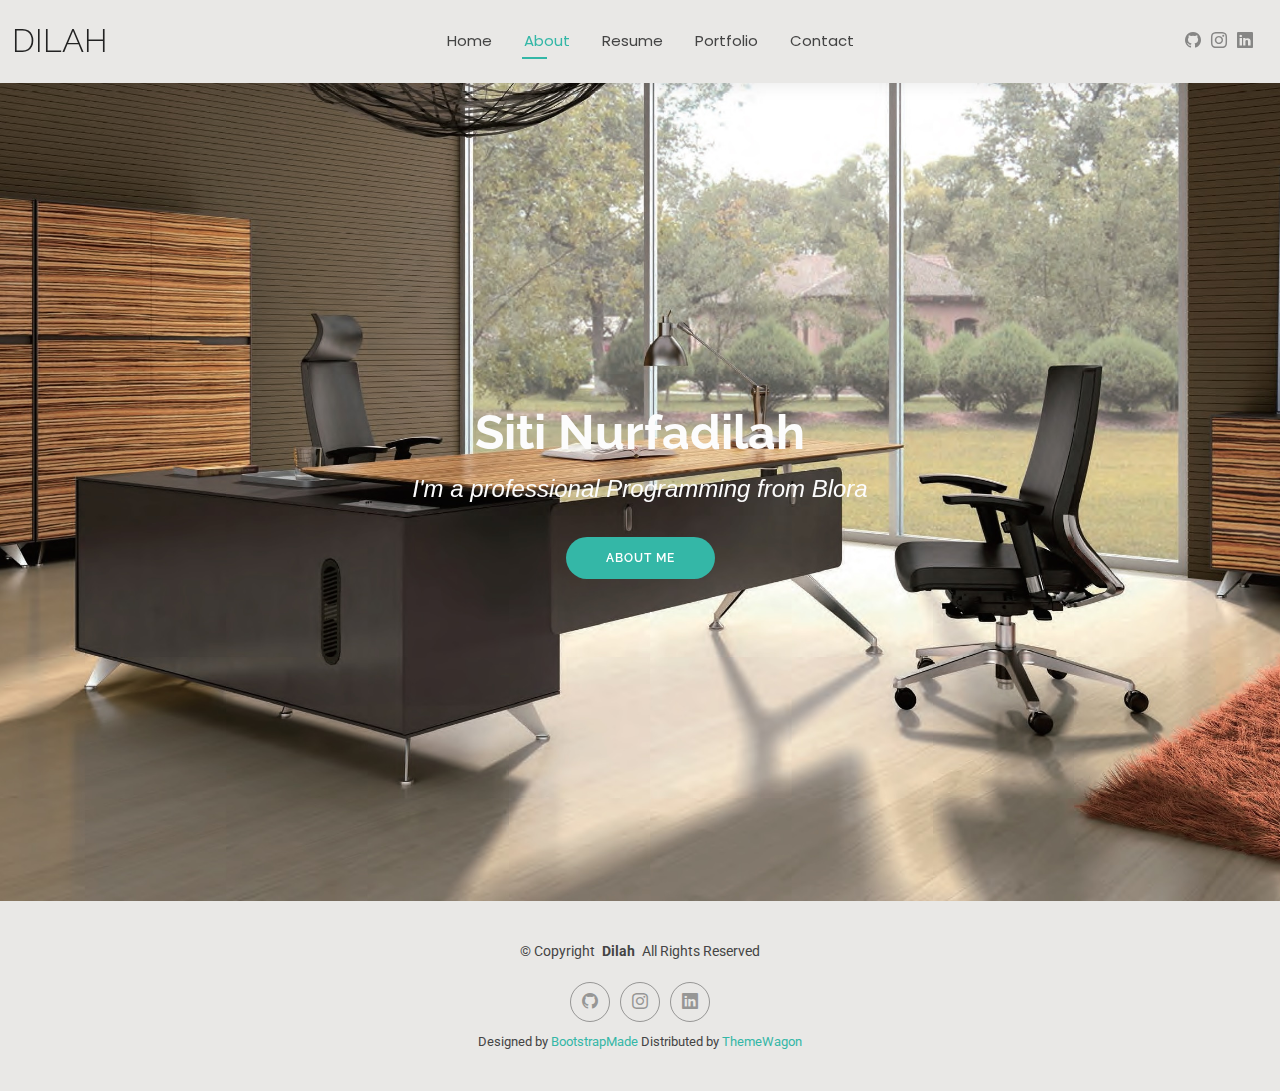
<file: index.html>
<!DOCTYPE html>
<html lang="en">

<head>
  <meta charset="utf-8">
  <meta content="width=device-width, initial-scale=1.0" name="viewport">
  <title>Siti Nurfadilah Portofolio</title>
  <meta name="description" content="">
  <meta name="keywords" content="">

  <!-- Favicons -->
  <link href="assets/img/favicons/11zon_cropped.png" rel="icon">

  <!-- Fonts -->
  <link href="https://fonts.googleapis.com" rel="preconnect">
  <link href="https://fonts.gstatic.com" rel="preconnect" crossorigin>
  <link href="https://fonts.googleapis.com/css2?family=Roboto:ital,wght@0,100;0,300;0,400;0,500;0,700;0,900;1,100;1,300;1,400;1,500;1,700;1,900&family=Poppins:ital,wght@0,100;0,200;0,300;0,400;0,500;0,600;0,700;0,800;0,900;1,100;1,200;1,300;1,400;1,500;1,600;1,700;1,800;1,900&family=Raleway:ital,wght@0,100;0,200;0,300;0,400;0,500;0,600;0,700;0,800;0,900;1,100;1,200;1,300;1,400;1,500;1,600;1,700;1,800;1,900&display=swap" rel="stylesheet">

  <!-- Vendor CSS Files -->
  <link href="assets/vendor/bootstrap/css/bootstrap.min.css" rel="stylesheet">
  <link href="assets/vendor/bootstrap-icons/bootstrap-icons.css" rel="stylesheet">
  <link href="assets/vendor/aos/aos.css" rel="stylesheet">
  <link href="assets/vendor/swiper/swiper-bundle.min.css" rel="stylesheet">
  <link href="assets/vendor/glightbox/css/glightbox.min.css" rel="stylesheet">

  <!-- Main CSS File -->
  <link href="assets/css/main.css" rel="stylesheet">

  <!-- =======================================================
  * Template Name: Kelly
  * Template URL: https://bootstrapmade.com/kelly-free-bootstrap-cv-resume-html-template/
  * Updated: Aug 07 2024 with Bootstrap v5.3.3
  * Author: BootstrapMade.com
  * License: https://bootstrapmade.com/license/
  ======================================================== -->
</head>

<body class="about-page">

  <header id="header" class="header d-flex align-items-center light-background sticky-top">
    <div class="container-fluid position-relative d-flex align-items-center justify-content-between">

      <a href="index.html" class="logo d-flex align-items-center me-auto me-xl-0">
        <!-- Uncomment the line below if you also wish to use an image logo -->
        <!-- <img src="assets/img/logo.png" alt=""> -->
        <h1 class="sitename">Dilah</h1>
      </a>
      
      <nav id="navmenu" class="navmenu">
        <ul>
          <li><a href="index.html">Home</a></li>
          <li><a href="about.html" class="active">About</a></li>
          <li><a href="resume.html">Resume</a></li>
          <li><a href="portfolio.html">Portfolio</a></li>
          <li><a href="contact.html">Contact</a></li>
        </ul>
        <i class="mobile-nav-toggle d-xl-none bi bi-list"></i>
      </nav>

      <div class="header-social-links">
        <a href="https://github.com/Oxienity" class="github"><i class="bi bi-github"></i></a>
        <a href="https://www.instagram.com/dillyaa.01/" class="instagram"><i class="bi bi-instagram"></i></a>
        <a href="https://www.linkedin.com/in/siti-nurfadilah-583787343/" class="linkedin"><i class="bi bi-linkedin"></i></a>
      </div>

    </div>
  </header>
  
  <main class="main">

    <!-- Hero Section -->
    <section id="hero" class="hero section">

      <img src="assets/img/Modern.jpg" alt="" data-aos="fade-in">

      <div class="container text-center" data-aos="zoom-out" data-aos-delay="100">
        <div class="row justify-content-center">
          <div class="col-lg-8">
            <h2>Siti Nurfadilah</h2>
            <p>I'm a professional Programming from Blora</p>
            <a href="about.html" class="btn-get-started">About Me</a>
          </div>
        </div>
      </div>

    </section><!-- /Hero Section -->

  </main>

  <footer id="footer" class="footer light-background">

    <div class="container">
      <div class="copyright text-center ">
        <p>© <span>Copyright</span> <strong class="px-1 sitename">Dilah</strong> <span>All Rights Reserved<br></span></p>
      </div>
      <div class="social-links d-flex justify-content-center">
        <a href="https://github.com/Oxienity"><i class="bi bi-github"></i></a>
        <a href="https://www.instagram.com/dillyaa.01/"><i class="bi bi-instagram"></i></a>
        <a href="https://www.linkedin.com/in/siti-nurfadilah-583787343/"><i class="bi bi-linkedin"></i></a>
      </div>
      <div class="credits">
        <!-- All the links in the footer should remain intact. -->
        <!-- You can delete the links only if you've purchased the pro version. -->
        <!-- Licensing information: https://bootstrapmade.com/license/ -->
        <!-- Purchase the pro version with working PHP/AJAX contact form: [buy-url] -->
        Designed by <a href="https://bootstrapmade.com/">BootstrapMade</a> Distributed by <a href=“https://themewagon.com>ThemeWagon
      </div>
    </div>

  </footer>

  <!-- Scroll Top -->
  <a href="#" id="scroll-top" class="scroll-top d-flex align-items-center justify-content-center"><i class="bi bi-arrow-up-short"></i></a>

  <!-- Preloader -->
  <div id="preloader"></div>

  <!-- Vendor JS Files -->
  <script src="assets/vendor/bootstrap/js/bootstrap.bundle.min.js"></script>
  <script src="assets/vendor/php-email-form/validate.js"></script>
  <script src="assets/vendor/aos/aos.js"></script>
  <script src="assets/vendor/waypoints/noframework.waypoints.js"></script>
  <script src="assets/vendor/purecounter/purecounter_vanilla.js"></script>
  <script src="assets/vendor/swiper/swiper-bundle.min.js"></script>
  <script src="assets/vendor/glightbox/js/glightbox.min.js"></script>
  <script src="assets/vendor/imagesloaded/imagesloaded.pkgd.min.js"></script>
  <script src="assets/vendor/isotope-layout/isotope.pkgd.min.js"></script>

  <!-- Main JS File -->
  <script src="assets/js/main.js"></script>

</body>

</html>
</file>
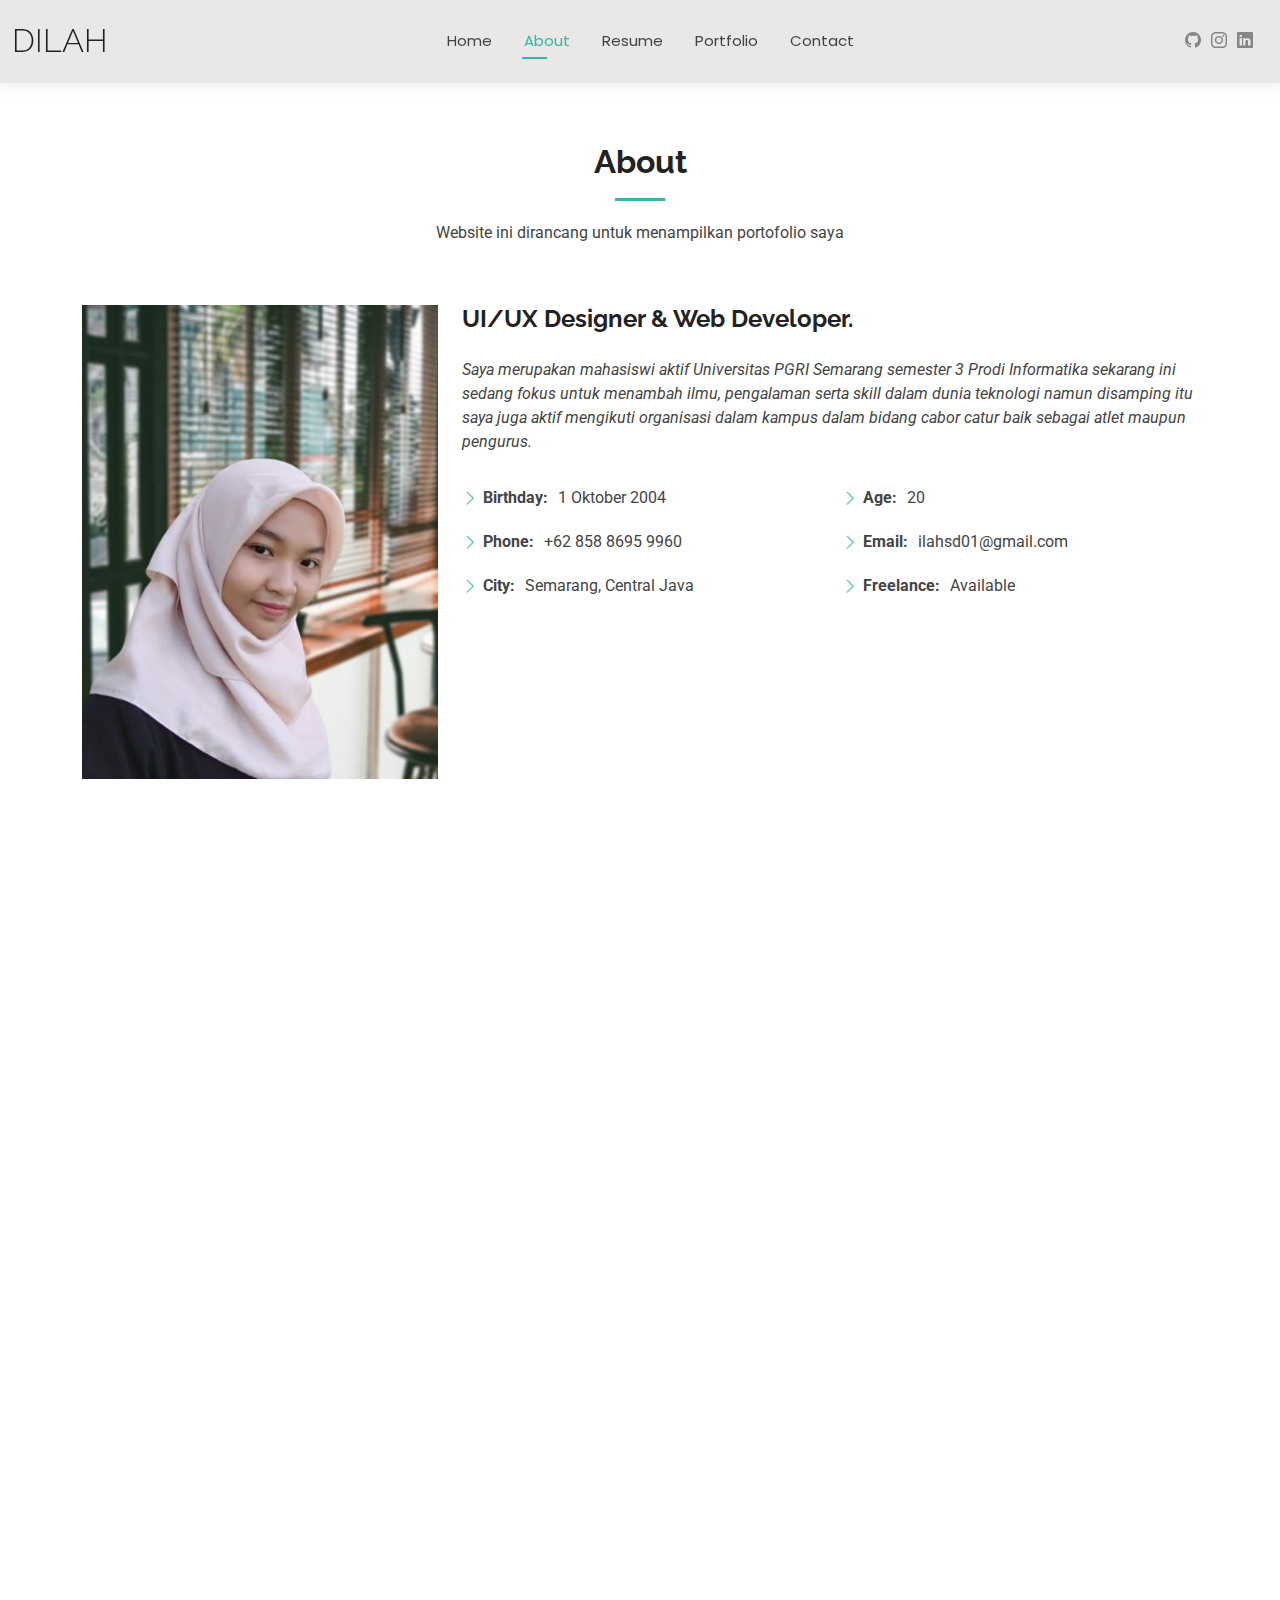
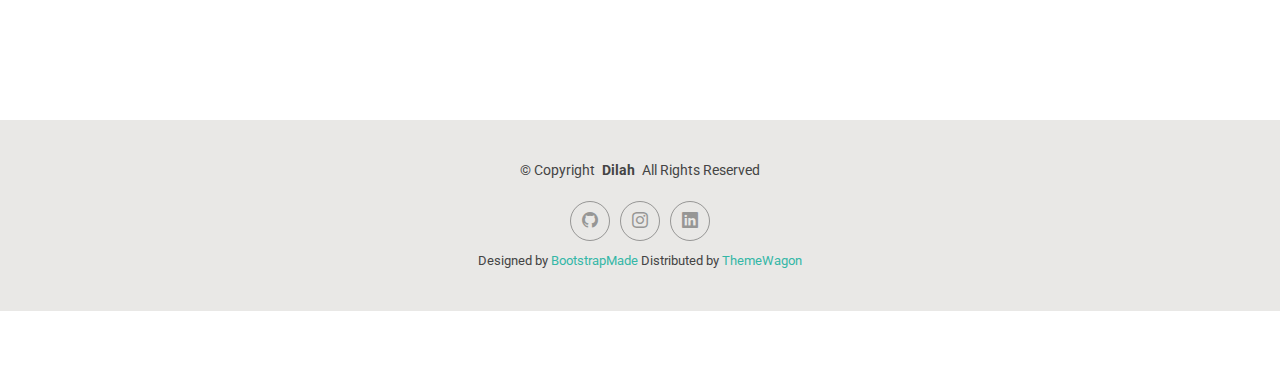
<file: about.html>
<!DOCTYPE html>
<html lang="en">

<head>
  <meta charset="utf-8">
  <meta content="width=device-width, initial-scale=1.0" name="viewport">
  <title>Siti Nurfadilah Portofolio</title>
  <meta name="description" content="">
  <meta name="keywords" content="">

<!-- Favicons -->
<link href="assets/img/favicons/11zon_cropped.png" rel="icon">

  <!-- Fonts -->
  <link href="https://fonts.googleapis.com" rel="preconnect">
  <link href="https://fonts.gstatic.com" rel="preconnect" crossorigin>
  <link href="https://fonts.googleapis.com/css2?family=Roboto:ital,wght@0,100;0,300;0,400;0,500;0,700;0,900;1,100;1,300;1,400;1,500;1,700;1,900&family=Poppins:ital,wght@0,100;0,200;0,300;0,400;0,500;0,600;0,700;0,800;0,900;1,100;1,200;1,300;1,400;1,500;1,600;1,700;1,800;1,900&family=Raleway:ital,wght@0,100;0,200;0,300;0,400;0,500;0,600;0,700;0,800;0,900;1,100;1,200;1,300;1,400;1,500;1,600;1,700;1,800;1,900&display=swap" rel="stylesheet">

  <!-- Vendor CSS Files -->
  <link href="assets/vendor/bootstrap/css/bootstrap.min.css" rel="stylesheet">
  <link href="assets/vendor/bootstrap-icons/bootstrap-icons.css" rel="stylesheet">
  <link href="assets/vendor/aos/aos.css" rel="stylesheet">
  <link href="assets/vendor/swiper/swiper-bundle.min.css" rel="stylesheet">
  <link href="assets/vendor/glightbox/css/glightbox.min.css" rel="stylesheet">

  <!-- Main CSS File -->
  <link href="assets/css/main.css" rel="stylesheet">

  <!-- =======================================================
  * Template Name: Kelly
  * Template URL: https://bootstrapmade.com/kelly-free-bootstrap-cv-resume-html-template/
  * Updated: Aug 07 2024 with Bootstrap v5.3.3
  * Author: BootstrapMade.com
  * License: https://bootstrapmade.com/license/
  ======================================================== -->
</head>

<body class="about-page">

  <header id="header" class="header d-flex align-items-center light-background sticky-top">
    <div class="container-fluid position-relative d-flex align-items-center justify-content-between">

      <a href="index.html" class="logo d-flex align-items-center me-auto me-xl-0">
        <!-- Uncomment the line below if you also wish to use an image logo -->
        <!-- <img src="assets/img/logo.png" alt=""> -->
        <h1 class="sitename">Dilah</h1>
      </a>

      <nav id="navmenu" class="navmenu">
        <ul>
          <li><a href="index.html">Home</a></li>
          <li><a href="about.html" class="active">About</a></li>
          <li><a href="resume.html">Resume</a></li>
          <li><a href="portfolio.html">Portfolio</a></li>
          <li><a href="contact.html">Contact</a></li>
        </ul>
        <i class="mobile-nav-toggle d-xl-none bi bi-list"></i>
      </nav>

      <div class="header-social-links">
        <a href="https://github.com/Oxienity" class="github"><i class="bi bi-github"></i></a>
        <a href="https://www.instagram.com/dillyaa.01/" class="instagram"><i class="bi bi-instagram"></i></a>
        <a href="https://www.linkedin.com/in/siti-nurfadilah-583787343/" class="linkedin"><i class="bi bi-linkedin"></i></a>
      </div>

    </div>
  </header>

  <main class="main">

    <!-- About Section -->
    <section id="about" class="about section">

      <!-- Section Title -->
      <div class="container section-title" data-aos="fade-up">
        <h2>About</h2>
        <p>Website ini dirancang untuk menampilkan portofolio saya</p>
      </div><!-- End Section Title -->

      <div class="container" data-aos="fade-up" data-aos-delay="100">

        <div class="row gy-4 justify-content-center">
          <div class="col-lg-4">
            <img src="assets/WhatsApp Image 2024-12-26 at 10.02.54.jpeg" class="img-fluid" alt="">
          </div>
          <div class="col-lg-8 content">
            <h2>UI/UX Designer &amp; Web Developer.</h2>
            <p class="fst-italic py-3">
              Saya merupakan mahasiswi aktif Universitas PGRI Semarang semester 3 Prodi Informatika
              sekarang ini sedang fokus untuk menambah ilmu, pengalaman serta skill dalam dunia teknologi
              namun disamping itu saya juga aktif mengikuti organisasi dalam kampus dalam bidang cabor catur baik sebagai atlet maupun pengurus.
            </p>
            <div class="row">
              <div class="col-lg-6">
                <ul>
                  <li><i class="bi bi-chevron-right"></i> <strong>Birthday:</strong> <span>1 Oktober 2004</span></li>
                  <li><i class="bi bi-chevron-right"></i> <strong>Phone:</strong> <span>+62 858 8695 9960</span></li>
                  <li><i class="bi bi-chevron-right"></i> <strong>City:</strong> <span>Semarang, Central Java</span></li>
                </ul>
              </div>
              <div class="col-lg-6">
                <ul>
                  <li><i class="bi bi-chevron-right"></i> <strong>Age:</strong> <span>20</span></li>
                  <li><i class="bi bi-chevron-right"></i> <strong>Email:</strong> <span>ilahsd01@gmail.com</span></li>
                  <li><i class="bi bi-chevron-right"></i> <strong>Freelance:</strong> <span>Available</span></li>
                </ul>
              </div>
            </div>
          </div>
        </div>

      </div>

    </section><!-- /About Section -->

    <!-- Skills Section -->
    <section id="skills" class="skills section">

      <!-- Section Title -->
      <div class="container section-title" data-aos="fade-up">
        <h2>Skills</h2>
        <p>Berikut Presentase dari skill yang sudah saya kembangkan sejauh ini</p>
      </div><!-- End Section Title -->

      <div class="container" data-aos="fade-up" data-aos-delay="100">

        <div class="row skills-content skills-animation">

          <div class="col-lg-6">

            <div class="progress">
              <span class="skill"><span>HTML</span> <i class="val">50%</i></span>
              <div class="progress-bar-wrap">
                <div class="progress-bar" role="progressbar" aria-valuenow="50" aria-valuemin="0" aria-valuemax="100"></div>
              </div>
            </div><!-- End Skills Item -->

            <div class="progress">
              <span class="skill"><span>CSS</span> <i class="val">50%</i></span>
              <div class="progress-bar-wrap">
                <div class="progress-bar" role="progressbar" aria-valuenow="50" aria-valuemin="0" aria-valuemax="100"></div>
              </div>
            </div><!-- End Skills Item -->

            <div class="progress">
              <span class="skill"><span>JavaScript</span> <i class="val">40%</i></span>
              <div class="progress-bar-wrap">
                <div class="progress-bar" role="progressbar" aria-valuenow="40" aria-valuemin="0" aria-valuemax="100"></div>
              </div>
            </div><!-- End Skills Item -->

          </div>

          <div class="col-lg-6">

            <div class="progress">
              <span class="skill"><span>PHP</span> <i class="val">60%</i></span>
              <div class="progress-bar-wrap">
                <div class="progress-bar" role="progressbar" aria-valuenow="60" aria-valuemin="0" aria-valuemax="100"></div>
              </div>
            </div><!-- End Skills Item -->

            <div class="progress">
              <span class="skill"><span>WordPress/CMS</span> <i class="val">90%</i></span>
              <div class="progress-bar-wrap">
                <div class="progress-bar" role="progressbar" aria-valuenow="90" aria-valuemin="0" aria-valuemax="100"></div>
              </div>
            </div><!-- End Skills Item -->

            <div class="progress">
              <span class="skill"><span>Photoshop</span> <i class="val">55%</i></span>
              <div class="progress-bar-wrap">
                <div class="progress-bar" role="progressbar" aria-valuenow="55" aria-valuemin="0" aria-valuemax="100"></div>
              </div>
            </div><!-- End Skills Item -->

          </div>

        </div>

      </div>

    </section><!-- /Skills Section -->

    <!-- Stats Section -->
    <section id="stats" class="stats section">

      <!-- Section Title -->
      <div class="container section-title" data-aos="fade-up">
        <h2>Facts</h2>
        <p>Experience</p>
      </div><!-- End Section Title -->

      <div class="container" data-aos="fade-up" data-aos-delay="100">

        <div class="row gy-4">

          <div class="col-lg-3 col-md-6">
            <div class="stats-item text-center w-100 h-100">
              <span data-purecounter-start="0" data-purecounter-end="232" data-purecounter-duration="1" class="purecounter"></span>
              <p>Code Permograman<></p>
            </div>
          </div><!-- End Stats Item -->

          <div class="col-lg-3 col-md-6">
            <div class="stats-item text-center w-100 h-100">
              <span data-purecounter-start="0" data-purecounter-end="21" data-purecounter-duration="1" class="purecounter"></span>
              <p>Projects</p>
            </div>
          </div><!-- End Stats Item -->

          <div class="col-lg-3 col-md-6">
            <div class="stats-item text-center w-100 h-100">
              <span data-purecounter-start="0" data-purecounter-end="1453" data-purecounter-duration="1" class="purecounter"></span>
              <p>Hours Of Support</p>
            </div>
          </div><!-- End Stats Item -->

          <div class="col-lg-3 col-md-6">
            <div class="stats-item text-center w-100 h-100">
              <span data-purecounter-start="0" data-purecounter-end="2" data-purecounter-duration="1" class="purecounter"></span>
              <p>SKS</p>
            </div>
          </div><!-- End Stats Item -->

        </div>

      </div>

  <footer id="footer" class="footer light-background">

    <div class="container">
      <div class="copyright text-center ">
        <p>© <span>Copyright</span> <strong class="px-1 sitename">Dilah</strong> <span>All Rights Reserved<br></span></p>
      </div>
      <div class="social-links d-flex justify-content-center">
        <a href="https://github.com/Oxienity"><i class="bi bi-github"></i></a>
        <a href="https://www.instagram.com/dillyaa.01/"><i class="bi bi-instagram"></i></a>
        <a href="https://www.linkedin.com/in/siti-nurfadilah-583787343/"><i class="bi bi-linkedin"></i></a>
      </div>
      <div class="credits">
        <!-- All the links in the footer should remain intact. -->
        <!-- You can delete the links only if you've purchased the pro version. -->
        <!-- Licensing information: https://bootstrapmade.com/license/ -->
        <!-- Purchase the pro version with working PHP/AJAX contact form: [buy-url] -->
        Designed by <a href="https://bootstrapmade.com/">BootstrapMade</a> Distributed by <a href=“https://themewagon.com>ThemeWagon
      </div>
    </div>

  </footer>

  <!-- Scroll Top -->
  <a href="#" id="scroll-top" class="scroll-top d-flex align-items-center justify-content-center"><i class="bi bi-arrow-up-short"></i></a>

  <!-- Preloader -->
  <div id="preloader"></div>

  <!-- Vendor JS Files -->
  <script src="assets/vendor/bootstrap/js/bootstrap.bundle.min.js"></script>
  <script src="assets/vendor/php-email-form/validate.js"></script>
  <script src="assets/vendor/aos/aos.js"></script>
  <script src="assets/vendor/waypoints/noframework.waypoints.js"></script>
  <script src="assets/vendor/purecounter/purecounter_vanilla.js"></script>
  <script src="assets/vendor/swiper/swiper-bundle.min.js"></script>
  <script src="assets/vendor/glightbox/js/glightbox.min.js"></script>
  <script src="assets/vendor/imagesloaded/imagesloaded.pkgd.min.js"></script>
  <script src="assets/vendor/isotope-layout/isotope.pkgd.min.js"></script>

  <!-- Main JS File -->
  <script src="assets/js/main.js"></script>

</body>

</html>
</file>
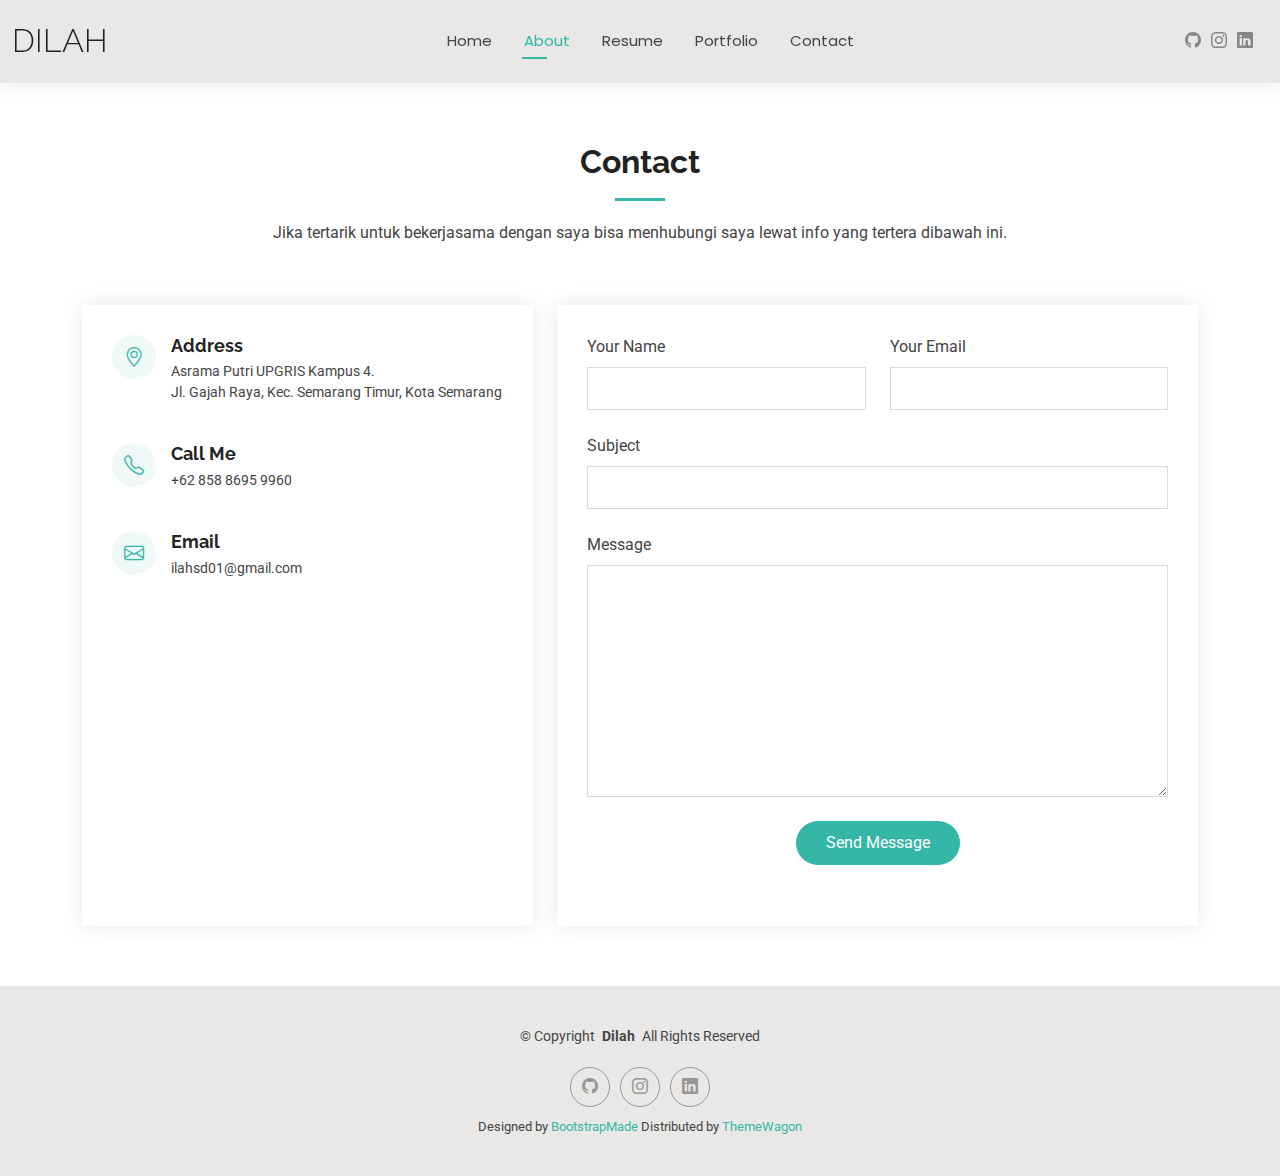
<file: contact.html>
<!DOCTYPE html>
<html lang="en">

<head>
  <meta charset="utf-8">
  <meta content="width=device-width, initial-scale=1.0" name="viewport">
  <title>Siti Nurfadilah Portofolio</title>
  <meta name="description" content="">
  <meta name="keywords" content="">

  <!-- Favicons -->
  <link href="assets/img/favicons/11zon_cropped.png" rel="icon">

  <!-- Fonts -->
  <link href="https://fonts.googleapis.com" rel="preconnect">
  <link href="https://fonts.gstatic.com" rel="preconnect" crossorigin>
  <link href="https://fonts.googleapis.com/css2?family=Roboto:ital,wght@0,100;0,300;0,400;0,500;0,700;0,900;1,100;1,300;1,400;1,500;1,700;1,900&family=Poppins:ital,wght@0,100;0,200;0,300;0,400;0,500;0,600;0,700;0,800;0,900;1,100;1,200;1,300;1,400;1,500;1,600;1,700;1,800;1,900&family=Raleway:ital,wght@0,100;0,200;0,300;0,400;0,500;0,600;0,700;0,800;0,900;1,100;1,200;1,300;1,400;1,500;1,600;1,700;1,800;1,900&display=swap" rel="stylesheet">

  <!-- Vendor CSS Files -->
  <link href="assets/vendor/bootstrap/css/bootstrap.min.css" rel="stylesheet">
  <link href="assets/vendor/bootstrap-icons/bootstrap-icons.css" rel="stylesheet">
  <link href="assets/vendor/aos/aos.css" rel="stylesheet">
  <link href="assets/vendor/swiper/swiper-bundle.min.css" rel="stylesheet">
  <link href="assets/vendor/glightbox/css/glightbox.min.css" rel="stylesheet">

  <!-- Main CSS File -->
  <link href="assets/css/main.css" rel="stylesheet">

  <!-- =======================================================
  * Template Name: Kelly
  * Template URL: https://bootstrapmade.com/kelly-free-bootstrap-cv-resume-html-template/
  * Updated: Aug 07 2024 with Bootstrap v5.3.3
  * Author: BootstrapMade.com
  * License: https://bootstrapmade.com/license/
  ======================================================== -->
</head>

<body class="about-page">

  <header id="header" class="header d-flex align-items-center light-background sticky-top">
    <div class="container-fluid position-relative d-flex align-items-center justify-content-between">

      <a href="index.html" class="logo d-flex align-items-center me-auto me-xl-0">
        <!-- Uncomment the line below if you also wish to use an image logo -->
        <!-- <img src="assets/img/logo.png" alt=""> -->
        <h1 class="sitename">Dilah</h1>
      </a>

      <nav id="navmenu" class="navmenu">
        <ul>
          <li><a href="index.html">Home</a></li>
          <li><a href="about.html" class="active">About</a></li>
          <li><a href="resume.html">Resume</a></li>
          <li><a href="portfolio.html">Portfolio</a></li>
          <li><a href="contact.html">Contact</a></li>
        </ul>
        <i class="mobile-nav-toggle d-xl-none bi bi-list"></i>
      </nav>

      <div class="header-social-links">
        <a href="https://github.com/Oxienity" class="github"><i class="bi bi-github"></i></a>
        <a href="https://www.instagram.com/dillyaa.01/" class="instagram"><i class="bi bi-instagram"></i></a>
        <a href="https://www.linkedin.com/in/siti-nurfadilah-583787343/" class="linkedin"><i class="bi bi-linkedin"></i></a>
      </div>

    </div>
  </header>

  <main class="main">

    <!-- Contact Section -->
    <section id="contact" class="contact section">

      <!-- Section Title -->
      <div class="container section-title" data-aos="fade-up">
        <h2>Contact</h2>
        <p>Jika tertarik untuk bekerjasama dengan saya bisa menhubungi saya lewat info yang tertera dibawah ini.</p>
      </div><!-- End Section Title -->

      <div class="container" data-aos="fade-up" data-aos-delay="100">

        <div class="row gy-4">

          <div class="col-lg-5">

            <div class="info-wrap">
              <div class="info-item d-flex" data-aos="fade-up" data-aos-delay="200">
                <i class="bi bi-geo-alt flex-shrink-0"></i>
                <div>
                  <h3>Address</h3>
                  <p>Asrama Putri UPGRIS Kampus 4.
                    <br> Jl. Gajah Raya, Kec. Semarang Timur, Kota Semarang</p>
                </div>
              </div><!-- End Info Item -->

              <div class="info-item d-flex" data-aos="fade-up" data-aos-delay="300">
                <i class="bi bi-telephone flex-shrink-0"></i>
                <div>
                  <h3>Call Me</h3>
                  <p>+62 858 8695 9960</p>
                </div>
              </div><!-- End Info Item -->

              <div class="info-item d-flex" data-aos="fade-up" data-aos-delay="400">
                <i class="bi bi-envelope flex-shrink-0"></i>
                <div>
                  <h3>Email</h3>
                  <p>ilahsd01@gmail.com</p>
                </div>
              </div><!-- End Info Item -->

              <iframe src="https://www.google.com/maps/embed?pb=!1m18!1m12!1m3!1d3960.214417570442!2d110.45073199999999!3d-6.984003599999998!2m3!1f0!2f0!3f0!3m2!1i1024!2i768!4f13.1!3m3!1m2!1s0x2e708dc12430e54d%3A0xf3c7c1ba8384cf32!2sASRAMA%20UPGRIS%20KAMPUS%204!5e0!3m2!1sid!2sid!4v1735187371026!5m2!1sid!2sid" frameborder="0" style="border:0; width: 100%; height: 270px;" allowfullscreen="" loading="lazy" referrerpolicy="no-referrer-when-downgrade"></iframe>
            </div>
          </div>

          <div class="col-lg-7">
            <form action="forms/contact.php" method="post" class="php-email-form" data-aos="fade-up" data-aos-delay="200">
              <div class="row gy-4">

                <div class="col-md-6">
                  <label for="name-field" class="pb-2">Your Name</label>
                  <input type="text" name="name" id="name-field" class="form-control" required="">
                </div>

                <div class="col-md-6">
                  <label for="email-field" class="pb-2">Your Email</label>
                  <input type="email" class="form-control" name="email" id="email-field" required="">
                </div>

                <div class="col-md-12">
                  <label for="subject-field" class="pb-2">Subject</label>
                  <input type="text" class="form-control" name="subject" id="subject-field" required="">
                </div>

                <div class="col-md-12">
                  <label for="message-field" class="pb-2">Message</label>
                  <textarea class="form-control" name="message" rows="10" id="message-field" required=""></textarea>
                </div>

                <div class="col-md-12 text-center">
                  <div class="loading">Loading</div>
                  <div class="error-message"></div>
                  <div class="sent-message">Your message has been sent. Thank you!</div>

                  <button type="submit">Send Message</button>
                </div>

              </div>
            </form>
          </div><!-- End Contact Form -->

        </div>

      </div>

    </section><!-- /Contact Section -->

  </main>

  <footer id="footer" class="footer light-background">

    <div class="container">
      <div class="copyright text-center ">
        <p>© <span>Copyright</span> <strong class="px-1 sitename">Dilah</strong> <span>All Rights Reserved<br></span></p>
      </div>
      <div class="social-links d-flex justify-content-center">
        <a href="https://github.com/Oxienity"><i class="bi bi-github"></i></a>
        <a href="https://www.instagram.com/dillyaa.01/"><i class="bi bi-instagram"></i></a>
        <a href="https://www.linkedin.com/in/siti-nurfadilah-583787343/"><i class="bi bi-linkedin"></i></a>
      </div>
      <div class="credits">
        <!-- All the links in the footer should remain intact. -->
        <!-- You can delete the links only if you've purchased the pro version. -->
        <!-- Licensing information: https://bootstrapmade.com/license/ -->
        <!-- Purchase the pro version with working PHP/AJAX contact form: [buy-url] -->
        Designed by <a href="https://bootstrapmade.com/">BootstrapMade</a> Distributed by <a href=“https://themewagon.com>ThemeWagon
      </div>
    </div>

  </footer>

  <!-- Scroll Top -->
  <a href="#" id="scroll-top" class="scroll-top d-flex align-items-center justify-content-center"><i class="bi bi-arrow-up-short"></i></a>

  <!-- Preloader -->
  <div id="preloader"></div>

  <!-- Vendor JS Files -->
  <script src="assets/vendor/bootstrap/js/bootstrap.bundle.min.js"></script>
  <script src="assets/vendor/php-email-form/validate.js"></script>
  <script src="assets/vendor/aos/aos.js"></script>
  <script src="assets/vendor/waypoints/noframework.waypoints.js"></script>
  <script src="assets/vendor/purecounter/purecounter_vanilla.js"></script>
  <script src="assets/vendor/swiper/swiper-bundle.min.js"></script>
  <script src="assets/vendor/glightbox/js/glightbox.min.js"></script>
  <script src="assets/vendor/imagesloaded/imagesloaded.pkgd.min.js"></script>
  <script src="assets/vendor/isotope-layout/isotope.pkgd.min.js"></script>

  <!-- Main JS File -->
  <script src="assets/js/main.js"></script>

</body>

</html>
</file>
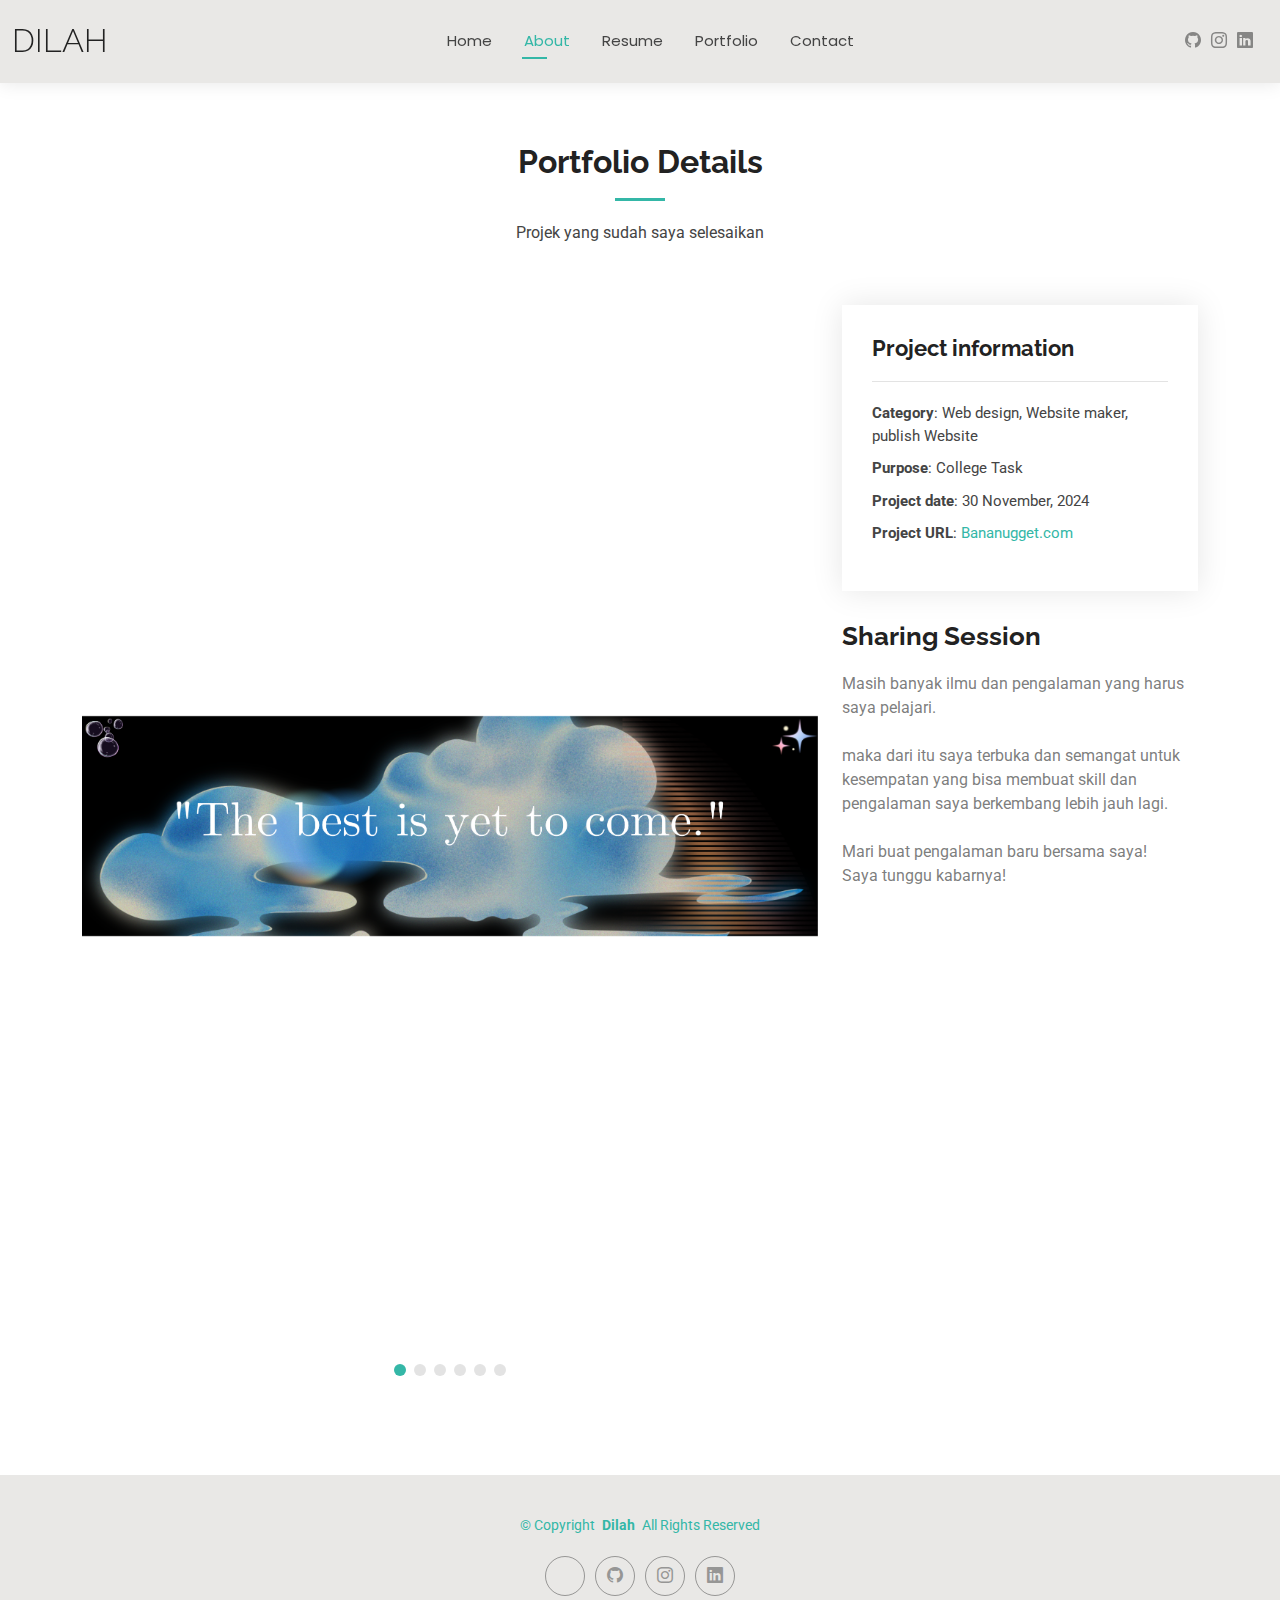
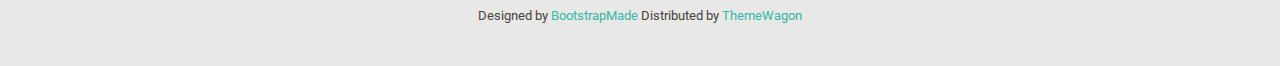
<file: portfolio-details.html>
<!DOCTYPE html>
<html lang="en">

<head>
  <meta charset="utf-8">
  <meta content="width=device-width, initial-scale=1.0" name="viewport">
  <title>Siti Nurfadilah Portofolio</title>
  <meta name="description" content="">
  <meta name="keywords" content="">

  <!-- Favicons -->
  <link href="assets/img/favicons/11zon_cropped.png" rel="icon">

  <!-- Fonts -->
  <link href="https://fonts.googleapis.com" rel="preconnect">
  <link href="https://fonts.gstatic.com" rel="preconnect" crossorigin>
  <link href="https://fonts.googleapis.com/css2?family=Roboto:ital,wght@0,100;0,300;0,400;0,500;0,700;0,900;1,100;1,300;1,400;1,500;1,700;1,900&family=Poppins:ital,wght@0,100;0,200;0,300;0,400;0,500;0,600;0,700;0,800;0,900;1,100;1,200;1,300;1,400;1,500;1,600;1,700;1,800;1,900&family=Raleway:ital,wght@0,100;0,200;0,300;0,400;0,500;0,600;0,700;0,800;0,900;1,100;1,200;1,300;1,400;1,500;1,600;1,700;1,800;1,900&display=swap" rel="stylesheet">

  <!-- Vendor CSS Files -->
  <link href="assets/vendor/bootstrap/css/bootstrap.min.css" rel="stylesheet">
  <link href="assets/vendor/bootstrap-icons/bootstrap-icons.css" rel="stylesheet">
  <link href="assets/vendor/aos/aos.css" rel="stylesheet">
  <link href="assets/vendor/swiper/swiper-bundle.min.css" rel="stylesheet">
  <link href="assets/vendor/glightbox/css/glightbox.min.css" rel="stylesheet">

  <!-- Main CSS File -->
  <link href="assets/css/main.css" rel="stylesheet">

  <!-- =======================================================
  * Template Name: Kelly
  * Template URL: https://bootstrapmade.com/kelly-free-bootstrap-cv-resume-html-template/
  * Updated: Aug 07 2024 with Bootstrap v5.3.3
  * Author: BootstrapMade.com
  * License: https://bootstrapmade.com/license/
  ======================================================== -->
</head>

<body class="about-page">

  <header id="header" class="header d-flex align-items-center light-background sticky-top">
    <div class="container-fluid position-relative d-flex align-items-center justify-content-between">

      <a href="index.html" class="logo d-flex align-items-center me-auto me-xl-0">
        <!-- Uncomment the line below if you also wish to use an image logo -->
        <!-- <img src="assets/img/logo.png" alt=""> -->
        <h1 class="sitename">Dilah</h1>
      </a>

      <nav id="navmenu" class="navmenu">
        <ul>
          <li><a href="index.html">Home</a></li>
          <li><a href="about.html" class="active">About</a></li>
          <li><a href="resume.html">Resume</a></li>
          <li><a href="portfolio.html">Portfolio</a></li>
          <li><a href="contact.html">Contact</a></li>
        </ul>
        <i class="mobile-nav-toggle d-xl-none bi bi-list"></i>
      </nav>

      <div class="header-social-links">
        <a href="https://github.com/Oxienity" class="github"><i class="bi bi-github"></i></a>
        <a href="https://www.instagram.com/dillyaa.01/" class="instagram"><i class="bi bi-instagram"></i></a>
        <a href="https://www.linkedin.com/in/siti-nurfadilah-583787343/" class="linkedin"><i class="bi bi-linkedin"></i></a>
      </div>

    </div>
  </header>

  <main class="main">

    <!-- Portfolio Details Section -->
    <section id="portfolio-details" class="portfolio-details section">

      <!-- Section Title -->
      <div class="container section-title" data-aos="fade-up">
        <h2>Portfolio Details</h2>
        <p>Projek yang sudah saya selesaikan</p>
      </div><!-- End Section Title -->

      <div class="container" data-aos="fade-up" data-aos-delay="100">

        <div class="row gy-4">

          <div class="col-lg-8">
            <div class="portfolio-details-slider swiper init-swiper">

              <script type="application/json" class="swiper-config">
                {
                  "loop": true,
                  "speed": 600,
                  "autoplay": {
                    "delay": 5000
                  },
                  "slidesPerView": "auto",
                  "pagination": {
                    "el": ".swiper-pagination",
                    "type": "bullets",
                    "clickable": true
                  }
                }
              </script>

              <div class="swiper-wrapper align-items-center">

                <div class="swiper-slide">
                  <img src="assets/img/Interview Preparations Docs Banner in Beige Black and White Classic Professional Style.png" alt="">
                </div>

                <div class="swiper-slide">
                  <img src="assets/img/Cuplikan layar 2024-12-26 130403.png" alt="">
                </div>

                <div class="swiper-slide">
                  <img src="assets/logo.png" alt="">
                </div>

                <div class="swiper-slide">
                  <img src="assets/Contact Us(1)(1).png" alt="">
                </div>

                <div class="swiper-slide">
                  <img src="assets/img/Cuplikan layar 2024-12-26 131415.png" alt="">
                </div>

                <div class="swiper-slide">
                  <img src="assets/WhatsApp Image 2024-12-26 at 15.07.00.jpeg" alt="">
                </div>

              </div>
              <div class="swiper-pagination"></div>
            </div>
          </div>

          <div class="col-lg-4">
            <div class="portfolio-info" data-aos="fade-up" data-aos-delay="200">
              <h3>Project information</h3>
              <ul>
                <li><strong>Category</strong>: Web design, Website maker, publish Website</li>
                <li><strong>Purpose</strong>: College Task</li>
                <li><strong>Project date</strong>: 30 November, 2024</li>
                <li><strong>Project URL</strong>: <a href="https://oxienity.github.io/website-imk-/">Bananugget.com</li>
              </ul>
            </div>
            <div class="portfolio-description" data-aos="fade-up" data-aos-delay="300">
              <h2>Sharing Session</h2>
              <p>
                Masih banyak ilmu dan pengalaman yang harus saya pelajari.
                <br>
                <br>maka dari itu saya terbuka dan semangat untuk kesempatan yang bisa membuat skill dan pengalaman saya berkembang lebih jauh lagi.
                <br>
                <br>Mari buat pengalaman baru bersama saya! 
                <br>Saya tunggu kabarnya!
              </p>
            </div>
          </div>

        </div>

      </div>

    </section><!-- /Portfolio Details Section -->

  </main>

  <footer id="footer" class="footer light-background">

    <div class="container">
      <div class="copyright text-center ">
        <p>© <span>Copyright</span> <strong class="px-1 sitename">Dilah</strong> <span>All Rights Reserved<br></span></p>
      </div>
      <div class="social-links d-flex justify-content-center">
        <a href="https://github.com/Oxienity"><i class="bi bi-github"></i></a>
        <a href="https://www.instagram.com/dillyaa.01/"><i class="bi bi-instagram"></i></a>
        <a href="https://www.linkedin.com/in/siti-nurfadilah-583787343/"><i class="bi bi-linkedin"></i></a>
      </div>
      <div class="credits">
        <!-- All the links in the footer should remain intact. -->
        <!-- You can delete the links only if you've purchased the pro version. -->
        <!-- Licensing information: https://bootstrapmade.com/license/ -->
        <!-- Purchase the pro version with working PHP/AJAX contact form: [buy-url] -->
        Designed by <a href="https://bootstrapmade.com/">BootstrapMade</a> Distributed by <a href=“https://themewagon.com>ThemeWagon
      </div>
    </div>

  </footer>

  <!-- Scroll Top -->
  <a href="#" id="scroll-top" class="scroll-top d-flex align-items-center justify-content-center"><i class="bi bi-arrow-up-short"></i></a>

  <!-- Preloader -->
  <div id="preloader"></div>

  <!-- Vendor JS Files -->
  <script src="assets/vendor/bootstrap/js/bootstrap.bundle.min.js"></script>
  <script src="assets/vendor/php-email-form/validate.js"></script>
  <script src="assets/vendor/aos/aos.js"></script>
  <script src="assets/vendor/waypoints/noframework.waypoints.js"></script>
  <script src="assets/vendor/purecounter/purecounter_vanilla.js"></script>
  <script src="assets/vendor/swiper/swiper-bundle.min.js"></script>
  <script src="assets/vendor/glightbox/js/glightbox.min.js"></script>
  <script src="assets/vendor/imagesloaded/imagesloaded.pkgd.min.js"></script>
  <script src="assets/vendor/isotope-layout/isotope.pkgd.min.js"></script>

  <!-- Main JS File -->
  <script src="assets/js/main.js"></script>

</body>

</html>
</file>
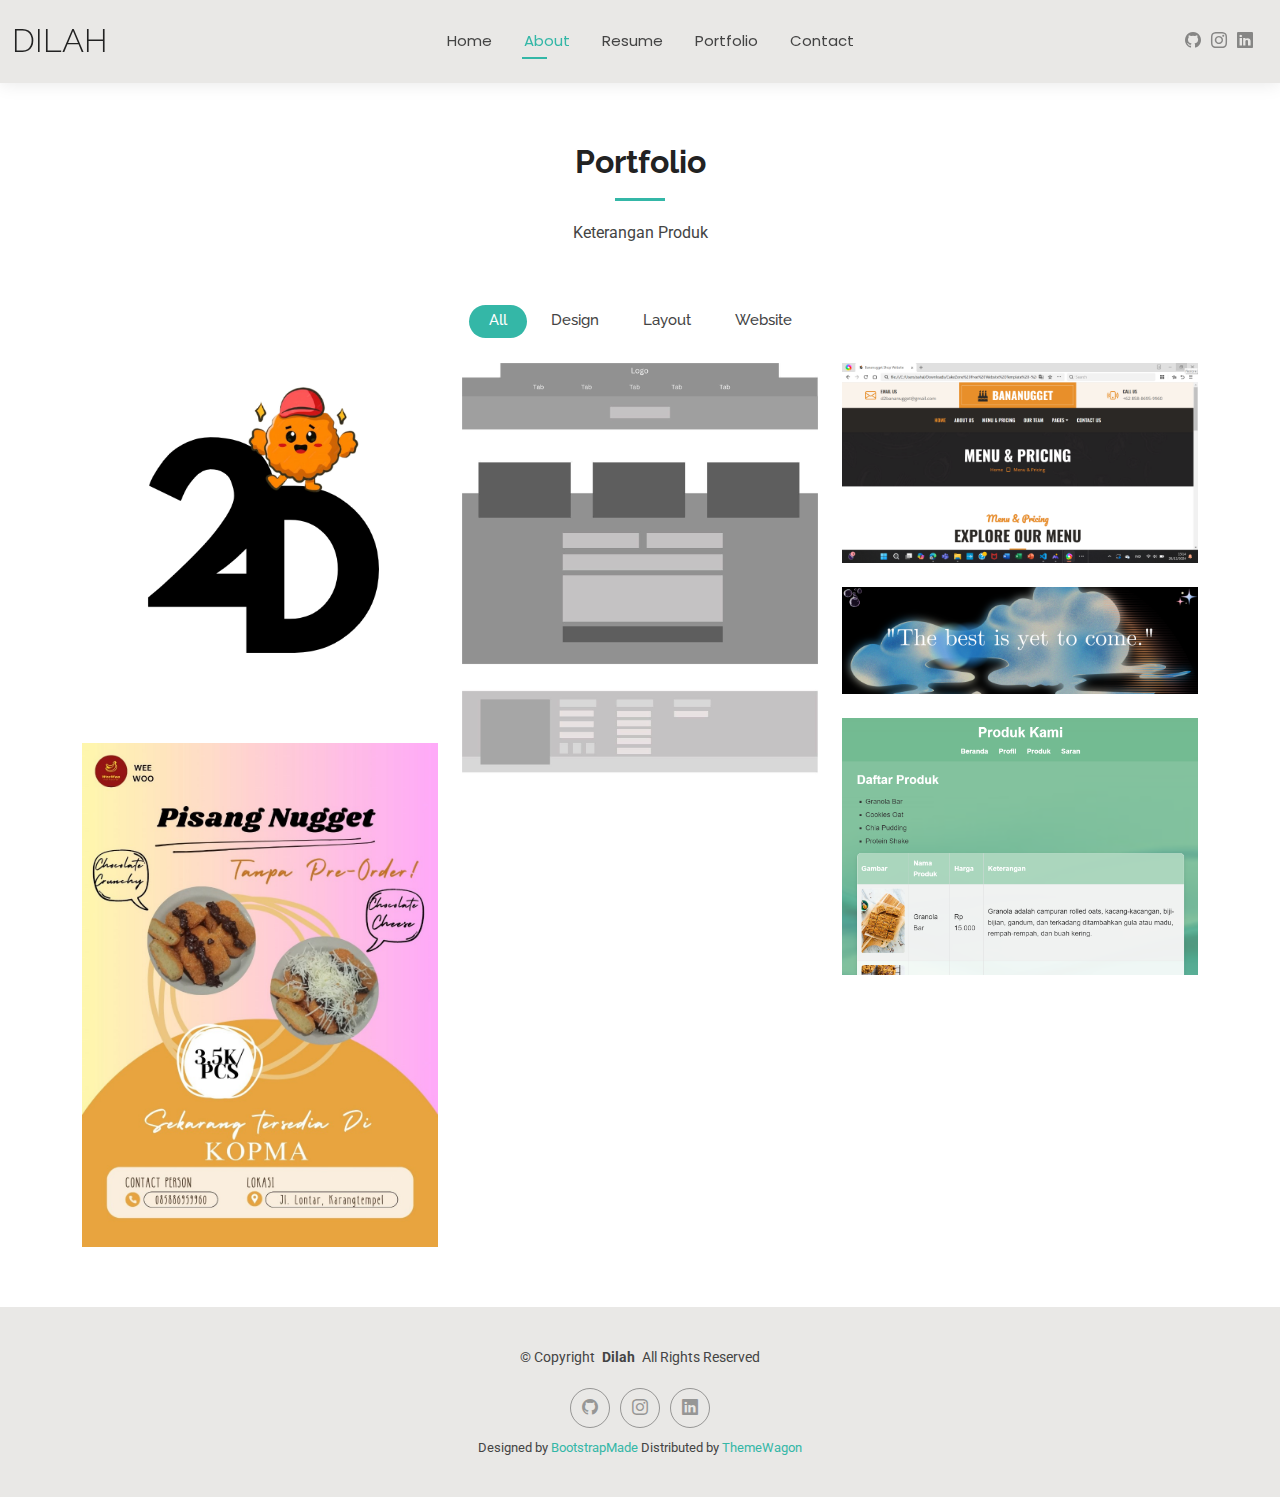
<file: portfolio.html>
<!DOCTYPE html>
<html lang="en">

<head>
  <meta charset="utf-8">
  <meta content="width=device-width, initial-scale=1.0" name="viewport">
  <title>Siti Nurfadilah Portofolio</title>
  <meta name="description" content="">
  <meta name="keywords" content="">

  <!-- Favicons -->
  <link href="assets/img/favicons/11zon_cropped.png" rel="icon">

  <!-- Fonts -->
  <link href="https://fonts.googleapis.com" rel="preconnect">
  <link href="https://fonts.gstatic.com" rel="preconnect" crossorigin>
  <link href="https://fonts.googleapis.com/css2?family=Roboto:ital,wght@0,100;0,300;0,400;0,500;0,700;0,900;1,100;1,300;1,400;1,500;1,700;1,900&family=Poppins:ital,wght@0,100;0,200;0,300;0,400;0,500;0,600;0,700;0,800;0,900;1,100;1,200;1,300;1,400;1,500;1,600;1,700;1,800;1,900&family=Raleway:ital,wght@0,100;0,200;0,300;0,400;0,500;0,600;0,700;0,800;0,900;1,100;1,200;1,300;1,400;1,500;1,600;1,700;1,800;1,900&display=swap" rel="stylesheet">

  <!-- Vendor CSS Files -->
  <link href="assets/vendor/bootstrap/css/bootstrap.min.css" rel="stylesheet">
  <link href="assets/vendor/bootstrap-icons/bootstrap-icons.css" rel="stylesheet">
  <link href="assets/vendor/aos/aos.css" rel="stylesheet">
  <link href="assets/vendor/swiper/swiper-bundle.min.css" rel="stylesheet">
  <link href="assets/vendor/glightbox/css/glightbox.min.css" rel="stylesheet">

  <!-- Main CSS File -->
  <link href="assets/css/main.css" rel="stylesheet">

  <!-- =======================================================
  * Template Name: Kelly
  * Template URL: https://bootstrapmade.com/kelly-free-bootstrap-cv-resume-html-template/
  * Updated: Aug 07 2024 with Bootstrap v5.3.3
  * Author: BootstrapMade.com
  * License: https://bootstrapmade.com/license/
  ======================================================== -->
</head>

<body class="about-page">

  <header id="header" class="header d-flex align-items-center light-background sticky-top">
    <div class="container-fluid position-relative d-flex align-items-center justify-content-between">

      <a href="index.html" class="logo d-flex align-items-center me-auto me-xl-0">
        <!-- Uncomment the line below if you also wish to use an image logo -->
        <!-- <img src="assets/img/logo.png" alt=""> -->
        <h1 class="sitename">Dilah</h1>
      </a>

      <nav id="navmenu" class="navmenu">
        <ul>
          <li><a href="index.html">Home</a></li>
          <li><a href="about.html" class="active">About</a></li>
          <li><a href="resume.html">Resume</a></li>
          <li><a href="portfolio.html">Portfolio</a></li>
          <li><a href="contact.html">Contact</a></li>
        </ul>
        <i class="mobile-nav-toggle d-xl-none bi bi-list"></i>
      </nav>

      <div class="header-social-links">
        <a href="https://github.com/Oxienity" class="github"><i class="bi bi-github"></i></a>
        <a href="https://www.instagram.com/dillyaa.01/" class="instagram"><i class="bi bi-instagram"></i></a>
        <a href="https://www.linkedin.com/in/siti-nurfadilah-583787343/" class="linkedin"><i class="bi bi-linkedin"></i></a>
      </div>

    </div>
  </header>

  <main class="main">

    <!-- Portfolio Section -->
    <section id="portfolio" class="portfolio section">

      <!-- Section Title -->
      <div class="container section-title" data-aos="fade-up">
        <h2>Portfolio</h2>
        <p>Keterangan Produk</p>
      </div><!-- End Section Title -->

      <div class="container">

        <div class="isotope-layout" data-default-filter="*" data-layout="masonry" data-sort="original-order">

          <ul class="portfolio-filters isotope-filters" data-aos="fade-up" data-aos-delay="100">
            <li data-filter="*" class="filter-active">All</li>
            <li data-filter=".filter-app">Design</li>
            <li data-filter=".filter-product">Layout</li>
            <li data-filter=".filter-branding">Website</li>
          </ul><!-- End Portfolio Filters -->

          <div class="row gy-4 isotope-container" data-aos="fade-up" data-aos-delay="200">

            <div class="col-lg-4 col-md-6 portfolio-item isotope-item filter-app">
              <img src="assets/logo.png" class="img-fluid" alt="">
              <div class="portfolio-info">
                <h4>Logo 2D Bananugget</h4>
                <p>Pembuatan Logo Untuk Favicon 2D Bananugget Shop</p>
                <a href="assets/logo.png" title="App 1" data-gallery="portfolio-gallery-app" class="glightbox preview-link"><i class="bi bi-zoom-in"></i></a>
                <a href="portfolio-details.html" title="More Details" class="details-link"><i class="bi bi-link-45deg"></i></a>
              </div>
            </div><!-- End Portfolio Item -->

            <div class="col-lg-4 col-md-6 portfolio-item isotope-item filter-product">
              <img src="assets/Contact Us(1)(1).png" class="img-fluid" alt="">
              <div class="portfolio-info">
                <h4>Storyboard Layout Templates 2D Bananugget Shop</h4>
                <p>Pembuatan Storyboard layout untuk membuat Website 2D Bananugget Shop</p>
                <a href="assets/Contact Us(1)(1).png" title="Product 1" data-gallery="portfolio-gallery-product" class="glightbox preview-link"><i class="bi bi-zoom-in"></i></a>
                <a href="portfolio-details.html" title="More Details" class="details-link"><i class="bi bi-link-45deg"></i></a>
              </div>
            </div><!-- End Portfolio Item -->

            <div class="col-lg-4 col-md-6 portfolio-item isotope-item filter-branding">
              <img src="assets/img/Cuplikan layar 2024-12-26 131415.png" class="img-fluid" alt="">
              <div class="portfolio-info">
                <h4>Website Maker and Publish</h4>
                <p>Membuat Website dan mempublishnya melalui Github</p>
                <a href="assets/img/Cuplikan layar 2024-12-26 131415.png" title="Branding 1" data-gallery="portfolio-gallery-branding" class="glightbox preview-link"><i class="bi bi-zoom-in"></i></a>
                <a href="portfolio-details.html" title="More Details" class="details-link"><i class="bi bi-link-45deg"></i></a>
              </div>
            </div><!-- End Portfolio Item -->

            <div class="col-lg-4 col-md-6 portfolio-item isotope-item filter-app">
              <img src="assets/img/Interview Preparations Docs Banner in Beige Black and White Classic Professional Style.png" class="img-fluid" alt="">
              <div class="portfolio-info">
                <h4>Background Portofolio</h4>
                <p>Pembuatan Hero Background untuk portofolio</p>
                <a href="assets/img/Interview Preparations Docs Banner in Beige Black and White Classic Professional Style.png" class="glightbox preview-link"><i class="bi bi-zoom-in"></i></a>
                <a href="portfolio-details.html" title="More Details" class="details-link"><i class="bi bi-link-45deg"></i></a>
              </div>
            </div><!-- End Portfolio Item -->

            <div class="col-lg-4 col-md-6 portfolio-item isotope-item filter-branding">
              <img src="assets/img/Cuplikan layar 2024-12-26 130403.png" class="img-fluid" alt="">
              <div class="portfolio-info">
                <h4>Desain Web Awal</h4>
                <p>Membuat Website dengan html dasar beranda profil produk dan saran</p>
                <a href="assets/img/Cuplikan layar 2024-12-26 130403.png" title="Product 2" data-gallery="portfolio-gallery-product" class="glightbox preview-link"><i class="bi bi-zoom-in"></i></a>
                <a href="portfolio-details.html" title="More Details" class="details-link"><i class="bi bi-link-45deg"></i></a>
              </div>
            </div><!-- End Portfolio Item -->

            <div class="row gy-4 isotope-container" data-aos="fade-up" data-aos-delay="200">

              <div class="col-lg-4 col-md-6 portfolio-item isotope-item filter-app">
                <img src="assets/WhatsApp Image 2024-12-26 at 15.07.00.jpeg" class="img-fluid" alt="">
                <div class="portfolio-info">
                  <h4>Pamflet Bananugget</h4>
                  <p>Pembuatan Pamflet Untuk Produk Pisang Nugget</p>
                  <a href="assets/WhatsApp Image 2024-12-26 at 15.07.00.jpeg" title="App 1" data-gallery="portfolio-gallery-app" class="glightbox preview-link"><i class="bi bi-zoom-in"></i></a>
                  <a href="portfolio-details.html" title="More Details" class="details-link"><i class="bi bi-link-45deg"></i></a>
                </div>
              </div><!-- End Portfolio Item -->
          </div><!-- End Portfolio Container -->

        </div>

      </div>

    </section><!-- /Portfolio Section -->

  </main>

  <footer id="footer" class="footer light-background">

    <div class="container">
      <div class="copyright text-center ">
        <p>© <span>Copyright</span> <strong class="px-1 sitename">Dilah</strong> <span>All Rights Reserved<br></span></p>
      </div>
      <div class="social-links d-flex justify-content-center">
        <a href="https://github.com/Oxienity"><i class="bi bi-github"></i></a>
        <a href="https://www.instagram.com/dillyaa.01/"><i class="bi bi-instagram"></i></a>
        <a href="https://www.linkedin.com/in/siti-nurfadilah-583787343/"><i class="bi bi-linkedin"></i></a>
      </div>
      <div class="credits">
        <!-- All the links in the footer should remain intact. -->
        <!-- You can delete the links only if you've purchased the pro version. -->
        <!-- Licensing information: https://bootstrapmade.com/license/ -->
        <!-- Purchase the pro version with working PHP/AJAX contact form: [buy-url] -->
        Designed by <a href="https://bootstrapmade.com/">BootstrapMade</a> Distributed by <a href=“https://themewagon.com>ThemeWagon
      </div>
    </div>

  </footer>

  <!-- Scroll Top -->
  <a href="#" id="scroll-top" class="scroll-top d-flex align-items-center justify-content-center"><i class="bi bi-arrow-up-short"></i></a>

  <!-- Preloader -->
  <div id="preloader"></div>

  <!-- Vendor JS Files -->
  <script src="assets/vendor/bootstrap/js/bootstrap.bundle.min.js"></script>
  <script src="assets/vendor/php-email-form/validate.js"></script>
  <script src="assets/vendor/aos/aos.js"></script>
  <script src="assets/vendor/waypoints/noframework.waypoints.js"></script>
  <script src="assets/vendor/purecounter/purecounter_vanilla.js"></script>
  <script src="assets/vendor/swiper/swiper-bundle.min.js"></script>
  <script src="assets/vendor/glightbox/js/glightbox.min.js"></script>
  <script src="assets/vendor/imagesloaded/imagesloaded.pkgd.min.js"></script>
  <script src="assets/vendor/isotope-layout/isotope.pkgd.min.js"></script>

  <!-- Main JS File -->
  <script src="assets/js/main.js"></script>

</body>

</html>
</file>
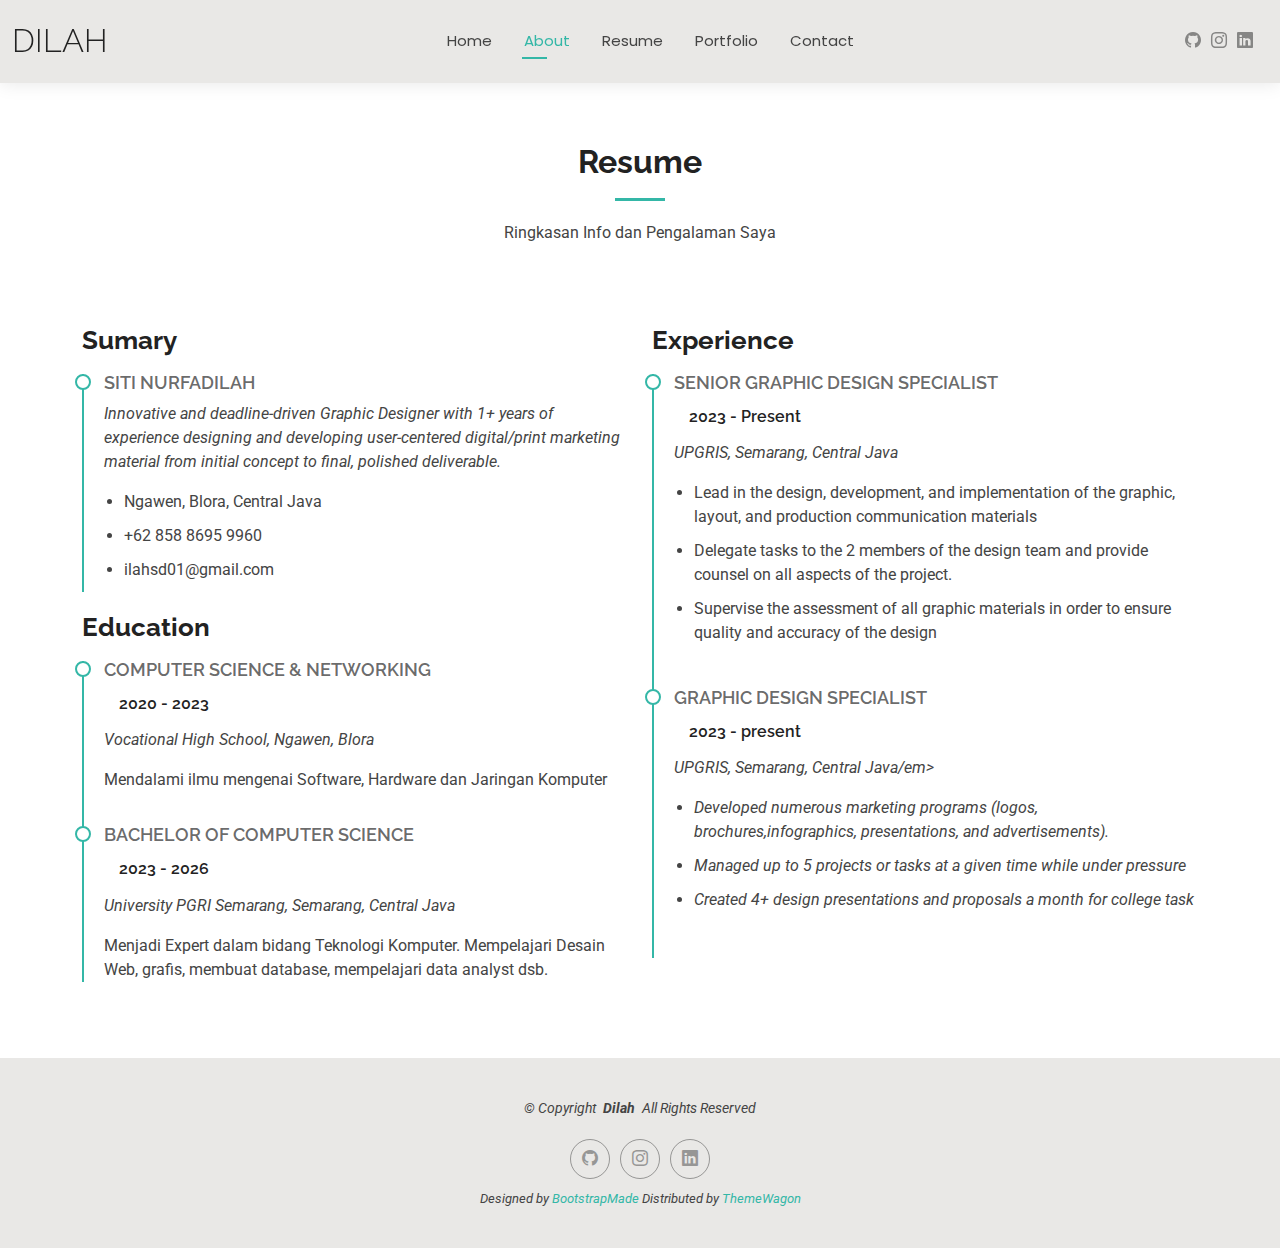
<file: resume.html>
<!DOCTYPE html>
<html lang="en">

<head>
  <meta charset="utf-8">
  <meta content="width=device-width, initial-scale=1.0" name="viewport">
  <title>Siti Nurfadilah Portofolio</title>
  <meta name="description" content="">
  <meta name="keywords" content="">

  <!-- Favicons -->
  <link href="assets/img/favicons/11zon_cropped.png" rel="icon">

  <!-- Fonts -->
  <link href="https://fonts.googleapis.com" rel="preconnect">
  <link href="https://fonts.gstatic.com" rel="preconnect" crossorigin>
  <link href="https://fonts.googleapis.com/css2?family=Roboto:ital,wght@0,100;0,300;0,400;0,500;0,700;0,900;1,100;1,300;1,400;1,500;1,700;1,900&family=Poppins:ital,wght@0,100;0,200;0,300;0,400;0,500;0,600;0,700;0,800;0,900;1,100;1,200;1,300;1,400;1,500;1,600;1,700;1,800;1,900&family=Raleway:ital,wght@0,100;0,200;0,300;0,400;0,500;0,600;0,700;0,800;0,900;1,100;1,200;1,300;1,400;1,500;1,600;1,700;1,800;1,900&display=swap" rel="stylesheet">

  <!-- Vendor CSS Files -->
  <link href="assets/vendor/bootstrap/css/bootstrap.min.css" rel="stylesheet">
  <link href="assets/vendor/bootstrap-icons/bootstrap-icons.css" rel="stylesheet">
  <link href="assets/vendor/aos/aos.css" rel="stylesheet">
  <link href="assets/vendor/swiper/swiper-bundle.min.css" rel="stylesheet">
  <link href="assets/vendor/glightbox/css/glightbox.min.css" rel="stylesheet">

  <!-- Main CSS File -->
  <link href="assets/css/main.css" rel="stylesheet">

  <!-- =======================================================
  * Template Name: Kelly
  * Template URL: https://bootstrapmade.com/kelly-free-bootstrap-cv-resume-html-template/
  * Updated: Aug 07 2024 with Bootstrap v5.3.3
  * Author: BootstrapMade.com
  * License: https://bootstrapmade.com/license/
  ======================================================== -->
</head>

<body class="about-page">

  <header id="header" class="header d-flex align-items-center light-background sticky-top">
    <div class="container-fluid position-relative d-flex align-items-center justify-content-between">

      <a href="index.html" class="logo d-flex align-items-center me-auto me-xl-0">
        <!-- Uncomment the line below if you also wish to use an image logo -->
        <!-- <img src="assets/img/logo.png" alt=""> -->
        <h1 class="sitename">Dilah</h1>
      </a>

      <nav id="navmenu" class="navmenu">
        <ul>
          <li><a href="index.html">Home</a></li>
          <li><a href="about.html" class="active">About</a></li>
          <li><a href="resume.html">Resume</a></li>
          <li><a href="portfolio.html">Portfolio</a></li>
          <li><a href="contact.html">Contact</a></li>
        </ul>
        <i class="mobile-nav-toggle d-xl-none bi bi-list"></i>
      </nav>

      <div class="header-social-links">
        <a href="https://github.com/Oxienity" class="github"><i class="bi bi-github"></i></a>
        <a href="https://www.instagram.com/dillyaa.01/" class="instagram"><i class="bi bi-instagram"></i></a>
        <a href="https://www.linkedin.com/in/siti-nurfadilah-583787343/" class="linkedin"><i class="bi bi-linkedin"></i></a>
      </div>

    </div>
  </header>

  <main class="main">

    <!-- Resume Section -->
    <section id="resume" class="resume section">

      <!-- Section Title -->
      <div class="container section-title" data-aos="fade-up">
        <h2>Resume</h2>
        <p>Ringkasan Info dan Pengalaman Saya</p>
      </div><!-- End Section Title -->

      <div class="container">

        <div class="row">

          <div class="col-lg-6" data-aos="fade-up" data-aos-delay="100">
            <h3 class="resume-title">Sumary</h3>

            <div class="resume-item pb-0">
              <h4>Siti Nurfadilah</h4>
              <p><em>Innovative and deadline-driven Graphic Designer with 1+ years of experience designing and developing user-centered digital/print marketing material from initial concept to final, polished deliverable.</em></p>
              <ul>
                <li>Ngawen, Blora, Central Java</li>
                <li>+62 858 8695 9960</li>
                <li>ilahsd01@gmail.com</li>
              </ul>
            </div><!-- Edn Resume Item -->

            <h3 class="resume-title">Education</h3>
            <div class="resume-item">
              <h4>Computer Science &amp; Networking</h4>
              <h5>2020 - 2023</h5>
              <p><em>Vocational High School, Ngawen, Blora</em></p>
              <p>Mendalami ilmu mengenai Software, Hardware dan Jaringan Komputer </p>
            </div><!-- Edn Resume Item -->

            <div class="resume-item">
              <h4>Bachelor of Computer Science</h4>
              <h5>2023 - 2026</h5>
              <p><em>University PGRI Semarang, Semarang, Central Java</em></p>
              <p>Menjadi Expert dalam bidang Teknologi Komputer. Mempelajari Desain Web, grafis, membuat database, mempelajari data analyst dsb. </p>
            </div><!-- Edn Resume Item -->

          </div>

          <div class="col-lg-6" data-aos="fade-up" data-aos-delay="200">
            <h3 class="resume-title">Experience</h3>
            <div class="resume-item">
              <h4>Senior graphic design specialist</h4>
              <h5>2023 - Present</h5>
              <p><em>UPGRIS, Semarang, Central Java </em></p>
              <ul>
                <li>Lead in the design, development, and implementation of the graphic, layout, and production communication materials</li>
                <li>Delegate tasks to the 2 members of the design team and provide counsel on all aspects of the project. </li>
                <li>Supervise the assessment of all graphic materials in order to ensure quality and accuracy of the design</li>
              </ul>
            </div><!-- Edn Resume Item -->

            <div class="resume-item">
              <h4>Graphic design specialist</h4>
              <h5>2023 - present</h5>
              <p><em>UPGRIS, Semarang, Central Java/em></p>
              <ul>
                <li>Developed numerous marketing programs (logos, brochures,infographics, presentations, and advertisements).</li>
                <li>Managed up to 5 projects or tasks at a given time while under pressure</li>
                <li>Created 4+ design presentations and proposals a month for college task</li>
              </ul>
            </div><!-- Edn Resume Item -->

          </div>

        </div>

      </div>

    </section><!-- /Resume Section -->

  </main>

  <footer id="footer" class="footer light-background">

    <div class="container">
      <div class="copyright text-center ">
        <p>© <span>Copyright</span> <strong class="px-1 sitename">Dilah</strong> <span>All Rights Reserved<br></span></p>
      </div>
      <div class="social-links d-flex justify-content-center">
        <a href="https://github.com/Oxienity"><i class="bi bi-github"></i></a>
        <a href="https://www.instagram.com/dillyaa.01/"><i class="bi bi-instagram"></i></a>
        <a href="https://www.linkedin.com/in/siti-nurfadilah-583787343/"><i class="bi bi-linkedin"></i></a>
      </div>
      <div class="credits">
        <!-- All the links in the footer should remain intact. -->
        <!-- You can delete the links only if you've purchased the pro version. -->
        <!-- Licensing information: https://bootstrapmade.com/license/ -->
        <!-- Purchase the pro version with working PHP/AJAX contact form: [buy-url] -->
        Designed by <a href="https://bootstrapmade.com/">BootstrapMade</a> Distributed by <a href=“https://themewagon.com>ThemeWagon
      </div>
    </div>

  </footer>

  <!-- Scroll Top -->
  <a href="#" id="scroll-top" class="scroll-top d-flex align-items-center justify-content-center"><i class="bi bi-arrow-up-short"></i></a>

  <!-- Preloader -->
  <div id="preloader"></div>

  <!-- Vendor JS Files -->
  <script src="assets/vendor/bootstrap/js/bootstrap.bundle.min.js"></script>
  <script src="assets/vendor/php-email-form/validate.js"></script>
  <script src="assets/vendor/aos/aos.js"></script>
  <script src="assets/vendor/waypoints/noframework.waypoints.js"></script>
  <script src="assets/vendor/purecounter/purecounter_vanilla.js"></script>
  <script src="assets/vendor/swiper/swiper-bundle.min.js"></script>
  <script src="assets/vendor/glightbox/js/glightbox.min.js"></script>
  <script src="assets/vendor/imagesloaded/imagesloaded.pkgd.min.js"></script>
  <script src="assets/vendor/isotope-layout/isotope.pkgd.min.js"></script>

  <!-- Main JS File -->
  <script src="assets/js/main.js"></script>

</body>

</html>
</file>
<file: assets/css/main.css>
/**
* Template Name: Kelly
* Template URL: https://bootstrapmade.com/kelly-free-bootstrap-cv-resume-html-template/
* Updated: Aug 07 2024 with Bootstrap v5.3.3
* Author: BootstrapMade.com
* License: https://bootstrapmade.com/license/
*/

/*--------------------------------------------------------------
# Font & Color Variables
# Help: https://bootstrapmade.com/color-system/
--------------------------------------------------------------*/
/* Fonts */
:root {
  --default-font: "Roboto",  system-ui, -apple-system, "Segoe UI", Roboto, "Helvetica Neue", Arial, "Noto Sans", "Liberation Sans", sans-serif, "Apple Color Emoji", "Segoe UI Emoji", "Segoe UI Symbol", "Noto Color Emoji";
  --heading-font: "Raleway",  sans-serif;
  --nav-font: "Poppins",  sans-serif;
}

/* Global Colors - The following color variables are used throughout the website. Updating them here will change the color scheme of the entire website */
:root { 
  --background-color: #ffffff; /* Background color for the entire website, including individual sections */
  --default-color: #444444; /* Default color used for the majority of the text content across the entire website */
  --heading-color: #222222; /* Color for headings, subheadings and title throughout the website */
  --accent-color: #34b7a7; /* Accent color that represents your brand on the website. It's used for buttons, links, and other elements that need to stand out */
  --surface-color: #ffffff; /* The surface color is used as a background of boxed elements within sections, such as cards, icon boxes, or other elements that require a visual separation from the global background. */
  --contrast-color: #ffffff; /* Contrast color for text, ensuring readability against backgrounds of accent, heading, or default colors. */
}

/* Nav Menu Colors - The following color variables are used specifically for the navigation menu. They are separate from the global colors to allow for more customization options */
:root {
  --nav-color: #444444;  /* The default color of the main navmenu links */
  --nav-hover-color: #34b7a7; /* Applied to main navmenu links when they are hovered over or active */
  --nav-mobile-background-color: #ffffff; /* Used as the background color for mobile navigation menu */
  --nav-dropdown-background-color: #ffffff; /* Used as the background color for dropdown items that appear when hovering over primary navigation items */
  --nav-dropdown-color: #444444; /* Used for navigation links of the dropdown items in the navigation menu. */
  --nav-dropdown-hover-color: #34b7a7; /* Similar to --nav-hover-color, this color is applied to dropdown navigation links when they are hovered over. */
}

/* Color Presets - These classes override global colors when applied to any section or element, providing reuse of the sam color scheme. */

.light-background {
  --background-color: #e9e8e6;
  --surface-color: #ffffff;
}

.dark-background {
  --background-color: #060606;
  --default-color: #ffffff;
  --heading-color: #ffffff;
  --surface-color: #252525;
  --contrast-color: #ffffff;
}

/* Smooth scroll */
:root {
  scroll-behavior: smooth;
}

/*--------------------------------------------------------------
# General Styling & Shared Classes
--------------------------------------------------------------*/
body {
  color: var(--default-color);
  background-color: var(--background-color);
  font-family: var(--default-font);
}

a {
  color: var(--accent-color);
  text-decoration: none;
  transition: 0.3s;
}

a:hover {
  color: color-mix(in srgb, var(--accent-color), transparent 25%);
  text-decoration: none;
}

h1,
h2,
h3,
h4,
h5,
h6 {
  color: var(--heading-color);
  font-family: var(--heading-font);
}

/* PHP Email Form Messages
------------------------------*/
.php-email-form .error-message {
  display: none;
  background: #df1529;
  color: #ffffff;
  text-align: left;
  padding: 15px;
  margin-bottom: 24px;
  font-weight: 600;
}

.php-email-form .sent-message {
  display: none;
  color: #ffffff;
  background: #059652;
  text-align: center;
  padding: 15px;
  margin-bottom: 24px;
  font-weight: 600;
}

.php-email-form .loading {
  display: none;
  background: var(--surface-color);
  text-align: center;
  padding: 15px;
  margin-bottom: 24px;
}

.php-email-form .loading:before {
  content: "";
  display: inline-block;
  border-radius: 50%;
  width: 24px;
  height: 24px;
  margin: 0 10px -6px 0;
  border: 3px solid var(--accent-color);
  border-top-color: var(--surface-color);
  animation: php-email-form-loading 1s linear infinite;
}

@keyframes php-email-form-loading {
  0% {
    transform: rotate(0deg);
  }

  100% {
    transform: rotate(360deg);
  }
}

/*--------------------------------------------------------------
# Global Header
--------------------------------------------------------------*/
.header {
  color: var(--default-color);
  background-color: var(--background-color);
  padding: 15px 0;
  transition: all 0.5s;
  z-index: 997;
  box-shadow: 0px 0 18px rgba(0, 0, 0, 0.1);
}

.header .logo {
  line-height: 1;
}

.header .logo img {
  max-height: 36px;
  margin-right: 8px;
}

.header .logo h1 {
  font-size: 32px;
  margin: 0;
  font-weight: 300;
  text-transform: uppercase;
  color: var(--heading-color);
}

.header .header-social-links {
  padding-right: 15px;
}

.header .header-social-links a {
  color: color-mix(in srgb, var(--default-color), transparent 40%);
  padding-left: 6px;
  display: inline-block;
  transition: 0.3s;
  font-size: 16px;
}

.header .header-social-links a:hover {
  color: var(--accent-color);
}

.header .header-social-links a i {
  line-height: 0px;
}

@media (max-width: 1200px) {
  .header .logo {
    order: 1;
  }

  .header .header-social-links {
    order: 2;
  }

  .header .navmenu {
    order: 3;
  }
}

/*--------------------------------------------------------------
# Navigation Menu
--------------------------------------------------------------*/
/* Desktop Navigation */
@media (min-width: 1200px) {
  .navmenu {
    padding: 0;
  }

  .navmenu ul {
    margin: 0;
    padding: 0;
    display: flex;
    list-style: none;
    align-items: center;
  }

  .navmenu li {
    position: relative;
  }

  .navmenu>ul>li {
    white-space: nowrap;
    padding: 15px 14px;
  }

  .navmenu>ul>li:last-child {
    padding-right: 0;
  }

  .navmenu a,
  .navmenu a:focus {
    color: var(--nav-color);
    font-size: 15px;
    padding: 0 2px;
    font-family: var(--nav-font);
    font-weight: 400;
    display: flex;
    align-items: center;
    justify-content: space-between;
    white-space: nowrap;
    transition: 0.3s;
    position: relative;
  }

  .navmenu a i,
  .navmenu a:focus i {
    font-size: 12px;
    line-height: 0;
    margin-left: 5px;
    transition: 0.3s;
  }

  .navmenu>ul>li>a:before {
    content: "";
    position: absolute;
    height: 2px;
    bottom: -6px;
    left: 0;
    background-color: var(--nav-hover-color);
    visibility: hidden;
    width: 0px;
    transition: all 0.3s ease-in-out 0s;
  }

  .navmenu a:hover:before,
  .navmenu li:hover>a:before,
  .navmenu .active:before {
    visibility: visible;
    width: 25px;
  }

  .navmenu li:hover>a,
  .navmenu .active,
  .navmenu .active:focus {
    color: var(--nav-hover-color);
  }

  .navmenu .dropdown ul {
    margin: 0;
    padding: 10px 0;
    background: var(--nav-dropdown-background-color);
    display: block;
    position: absolute;
    visibility: hidden;
    left: 14px;
    top: 130%;
    opacity: 0;
    transition: 0.3s;
    border-radius: 4px;
    z-index: 99;
    box-shadow: 0px 0px 30px rgba(0, 0, 0, 0.1);
  }

  .navmenu .dropdown ul li {
    min-width: 200px;
  }

  .navmenu .dropdown ul a {
    padding: 10px 20px;
    font-size: 15px;
    text-transform: none;
    color: var(--nav-dropdown-color);
  }

  .navmenu .dropdown ul a i {
    font-size: 12px;
  }

  .navmenu .dropdown ul a:hover,
  .navmenu .dropdown ul .active:hover,
  .navmenu .dropdown ul li:hover>a {
    color: var(--nav-dropdown-hover-color);
  }

  .navmenu .dropdown:hover>ul {
    opacity: 1;
    top: 100%;
    visibility: visible;
  }

  .navmenu .dropdown .dropdown ul {
    top: 0;
    left: -90%;
    visibility: hidden;
  }

  .navmenu .dropdown .dropdown:hover>ul {
    opacity: 1;
    top: 0;
    left: -100%;
    visibility: visible;
  }
}

/* Mobile Navigation */
@media (max-width: 1199px) {
  .mobile-nav-toggle {
    color: var(--nav-color);
    font-size: 28px;
    line-height: 0;
    margin-right: 10px;
    cursor: pointer;
    transition: color 0.3s;
  }

  .navmenu {
    padding: 0;
    z-index: 9997;
  }

  .navmenu ul {
    display: none;
    list-style: none;
    position: absolute;
    inset: 60px 20px 20px 20px;
    padding: 10px 0;
    margin: 0;
    border-radius: 6px;
    background-color: var(--nav-mobile-background-color);
    border: 1px solid color-mix(in srgb, var(--default-color), transparent 90%);
    box-shadow: none;
    overflow-y: auto;
    transition: 0.3s;
    z-index: 9998;
  }

  .navmenu a,
  .navmenu a:focus {
    color: var(--nav-dropdown-color);
    padding: 10px 20px;
    font-family: var(--nav-font);
    font-size: 17px;
    font-weight: 500;
    display: flex;
    align-items: center;
    justify-content: space-between;
    white-space: nowrap;
    transition: 0.3s;
  }

  .navmenu a i,
  .navmenu a:focus i {
    font-size: 12px;
    line-height: 0;
    margin-left: 5px;
    width: 30px;
    height: 30px;
    display: flex;
    align-items: center;
    justify-content: center;
    border-radius: 50%;
    transition: 0.3s;
    background-color: color-mix(in srgb, var(--accent-color), transparent 90%);
  }

  .navmenu a i:hover,
  .navmenu a:focus i:hover {
    background-color: var(--accent-color);
    color: var(--contrast-color);
  }

  .navmenu a:hover,
  .navmenu .active,
  .navmenu .active:focus {
    color: var(--nav-dropdown-hover-color);
  }

  .navmenu .active i,
  .navmenu .active:focus i {
    background-color: var(--accent-color);
    color: var(--contrast-color);
    transform: rotate(180deg);
  }

  .navmenu .dropdown ul {
    position: static;
    display: none;
    z-index: 99;
    padding: 10px 0;
    margin: 10px 20px;
    background-color: var(--nav-dropdown-background-color);
    transition: all 0.5s ease-in-out;
  }

  .navmenu .dropdown ul ul {
    background-color: rgba(33, 37, 41, 0.1);
  }

  .navmenu .dropdown>.dropdown-active {
    display: block;
    background-color: rgba(33, 37, 41, 0.03);
  }

  .mobile-nav-active {
    overflow: hidden;
  }

  .mobile-nav-active .mobile-nav-toggle {
    color: #fff;
    position: absolute;
    font-size: 32px;
    top: 15px;
    right: 15px;
    margin-right: 0;
    z-index: 9999;
  }

  .mobile-nav-active .navmenu {
    position: fixed;
    overflow: hidden;
    inset: 0;
    background: rgba(33, 37, 41, 0.8);
    transition: 0.3s;
  }

  .mobile-nav-active .navmenu>ul {
    display: block;
  }
}

/*--------------------------------------------------------------
# Global Footer
--------------------------------------------------------------*/
.footer {
  color: var(--default-color);
  background-color: var(--background-color);
  font-size: 14px;
  padding: 40px 0;
  position: relative;
}

.footer .copyright p {
  margin-bottom: 0;
}

.footer .social-links {
  margin-top: 20px;
}

.footer .social-links a {
  display: flex;
  align-items: center;
  justify-content: center;
  width: 40px;
  height: 40px;
  border-radius: 50%;
  border: 1px solid color-mix(in srgb, var(--default-color), transparent 50%);
  font-size: 16px;
  color: color-mix(in srgb, var(--default-color), transparent 50%);
  margin: 0 5px;
  transition: 0.3s;
}

.footer .social-links a:hover {
  color: var(--accent-color);
  border-color: var(--accent-color);
}

.footer .credits {
  margin-top: 10px;
  font-size: 13px;
  text-align: center;
}

/*--------------------------------------------------------------
# Preloader
--------------------------------------------------------------*/
#preloader {
  position: fixed;
  inset: 0;
  z-index: 9999;
  overflow: hidden;
  background-color: var(--background-color);
  transition: all 0.6s ease-out;
  width: 100%;
  height: 100vh;
}

#preloader:before,
#preloader:after {
  content: "";
  position: absolute;
  border: 4px solid var(--accent-color);
  border-radius: 50%;
  animation: animate-preloader 2s cubic-bezier(0, 0.2, 0.8, 1) infinite;
}

#preloader:after {
  animation-delay: -0.5s;
}

@keyframes animate-preloader {
  0% {
    width: 10px;
    height: 10px;
    top: calc(50% - 5px);
    left: calc(50% - 5px);
    opacity: 1;
  }

  100% {
    width: 72px;
    height: 72px;
    top: calc(50% - 36px);
    left: calc(50% - 36px);
    opacity: 0;
  }
}

/*--------------------------------------------------------------
# Scroll Top Button
--------------------------------------------------------------*/
.scroll-top {
  position: fixed;
  visibility: hidden;
  opacity: 0;
  right: 15px;
  bottom: -15px;
  z-index: 99999;
  background-color: var(--accent-color);
  width: 44px;
  height: 44px;
  border-radius: 50px;
  transition: all 0.4s;
}

.scroll-top i {
  font-size: 24px;
  color: var(--contrast-color);
  line-height: 0;
}

.scroll-top:hover {
  background-color: color-mix(in srgb, var(--accent-color), transparent 20%);
  color: var(--contrast-color);
}

.scroll-top.active {
  visibility: visible;
  opacity: 1;
  bottom: 15px;
}

/*--------------------------------------------------------------
# Disable aos animation delay on mobile devices
--------------------------------------------------------------*/
@media screen and (max-width: 768px) {
  [data-aos-delay] {
    transition-delay: 0 !important;
  }
}

/*--------------------------------------------------------------
# Global Page Titles & Breadcrumbs
--------------------------------------------------------------*/
.page-title {
  color: var(--default-color);
  background-color: var(--background-color);
  padding: 25px 0;
  position: relative;
  border-bottom: 1px solid color-mix(in srgb, var(--default-color), transparent 85%);
}

.page-title h1 {
  font-size: 24px;
  font-weight: 400;
}

.page-title .breadcrumbs ol {
  display: flex;
  flex-wrap: wrap;
  list-style: none;
  padding: 0;
  margin: 0;
  font-size: 14px;
  font-weight: 400;
}

.page-title .breadcrumbs ol li+li {
  padding-left: 10px;
}

.page-title .breadcrumbs ol li+li::before {
  content: "/";
  display: inline-block;
  padding-right: 10px;
  color: color-mix(in srgb, var(--default-color), transparent 70%);
}

/*--------------------------------------------------------------
# Global Sections
--------------------------------------------------------------*/
section,
.section {
  color: var(--default-color);
  background-color: var(--background-color);
  padding: 60px 0;
  scroll-margin-top: 100px;
  overflow: clip;
}

@media (max-width: 1199px) {

  section,
  .section {
    scroll-margin-top: 66px;
  }
}

/*--------------------------------------------------------------
# Global Section Titles
--------------------------------------------------------------*/
.section-title {
  text-align: center;
  padding-bottom: 60px;
  position: relative;
}

.section-title h2 {
  font-size: 32px;
  font-weight: 700;
  margin-bottom: 20px;
  padding-bottom: 20px;
  position: relative;
}

.section-title h2:after {
  content: "";
  position: absolute;
  display: block;
  width: 50px;
  height: 3px;
  background: var(--accent-color);
  left: 0;
  right: 0;
  bottom: 0;
  margin: auto;
}

.section-title p {
  margin-bottom: 0;
}

/*--------------------------------------------------------------
# Hero Section
--------------------------------------------------------------*/
.hero {
  width: 100%;
  min-height: calc(100vh - 82px);
  position: relative;
  padding: 80px 0;
  display: flex;
  align-items: center;
  justify-content: center;
}

@media (max-width: 1200px) {
  .hero {
    min-height: calc(100vh - 68px);
  }
}

.hero img {
  position: absolute;
  inset: 0;
  display: block;
  width: 100%;
  height: 100%;
  object-fit: cover;
  z-index: 1;
}

.hero .container {
  position: relative;
  z-index: 3;
}

.hero h2 {
  margin: 0;
  font-size: 48px;
  font-weight: 700;
  color: rgb(252, 252, 252);
}

.hero p {
  margin: 10px 0 0 0;
  font-size: 24px;
  color: rgb(252, 252, 252);
  font-style: italic;
  font-family: Arial, sans-serif;
}

.hero .btn-get-started {
  color: var(--contrast-color);
  background: var(--accent-color);
  font-family: var(--heading-font);
  text-transform: uppercase;
  font-weight: 600;
  font-size: 12px;
  letter-spacing: 1px;
  display: inline-block;
  padding: 12px 40px;
  border-radius: 50px;
  transition: 0.5s;
  margin-top: 30px;
}

.hero .btn-get-started:hover {
  background: color-mix(in srgb, var(--accent-color) 90%, white 20%);
}

@media (max-width: 768px) {
  .hero h2 {
    font-size: 32px;
  }

  .hero p {
    font-size: 18px;
  }
}

/*--------------------------------------------------------------
# About Section
--------------------------------------------------------------*/
.about .content h2 {
  font-weight: 700;
  font-size: 24px;
}

.about .content ul {
  list-style: none;
  padding: 0;
}

.about .content ul li {
  margin-bottom: 20px;
  display: flex;
  align-items: center;
}

.about .content ul strong {
  margin-right: 10px;
}

.about .content ul i {
  font-size: 16px;
  margin-right: 5px;
  color: var(--accent-color);
  line-height: 0;
}

/*--------------------------------------------------------------
# Skills Section
--------------------------------------------------------------*/
.skills .progress {
  height: 60px;
  display: block;
  background: none;
  border-radius: 0;
}

.skills .progress .skill {
  color: var(--heading-color);
  padding: 0;
  margin: 0 0 6px 0;
  text-transform: uppercase;
  display: block;
  font-weight: 600;
  font-family: var(--heading-font);
}

.skills .progress .skill .val {
  float: right;
  font-style: normal;
}

.skills .progress-bar-wrap {
  background: color-mix(in srgb, var(--default-color), transparent 90%);
  height: 10px;
}

.skills .progress-bar {
  width: 1px;
  height: 10px;
  transition: 0.9s;
  background-color: var(--accent-color);
}

/*--------------------------------------------------------------
# Stats Section
--------------------------------------------------------------*/
.stats .stats-item {
  padding: 30px;
  width: 100%;
}

.stats .stats-item span {
  color: var(--heading-color);
  font-size: 48px;
  display: block;
  font-weight: 700;
  margin-bottom: 20px;
  padding-bottom: 20px;
  position: relative;
}

.stats .stats-item span:after {
  content: "";
  position: absolute;
  display: block;
  width: 25px;
  height: 3px;
  background: var(--accent-color);
  left: 0;
  right: 0;
  bottom: 0;
  margin: auto;
}

.stats .stats-item p {
  color: color-mix(in srgb, var(--default-color), transparent 40%);
  padding: 0;
  margin: 0;
  font-family: var(--heading-font);
  font-weight: 500;
}

/*--------------------------------------------------------------
# Testimonials Section
--------------------------------------------------------------*/
.testimonials .section-header {
  margin-bottom: 40px;
}

.testimonials .testimonials-carousel,
.testimonials .testimonials-slider {
  overflow: hidden;
}

.testimonials .testimonial-item {
  text-align: center;
}

.testimonials .testimonial-item .testimonial-img {
  width: 120px;
  border-radius: 50%;
  border: 4px solid var(--background-color);
  margin: 0 auto;
}

.testimonials .testimonial-item h3 {
  font-size: 20px;
  font-weight: bold;
  margin: 10px 0 5px 0;
}

.testimonials .testimonial-item h4 {
  font-size: 14px;
  color: color-mix(in srgb, var(--default-color), transparent 40%);
  margin: 0 0 15px 0;
}

.testimonials .testimonial-item .stars {
  margin-bottom: 15px;
}

.testimonials .testimonial-item .stars i {
  color: #ffc107;
  margin: 0 1px;
}

.testimonials .testimonial-item .quote-icon-left,
.testimonials .testimonial-item .quote-icon-right {
  color: color-mix(in srgb, var(--accent-color), transparent 50%);
  font-size: 26px;
  line-height: 0;
}

.testimonials .testimonial-item .quote-icon-left {
  display: inline-block;
  left: -5px;
  position: relative;
}

.testimonials .testimonial-item .quote-icon-right {
  display: inline-block;
  right: -5px;
  position: relative;
  top: 10px;
  transform: scale(-1, -1);
}

.testimonials .testimonial-item p {
  font-style: italic;
  margin: 0 auto 15px auto;
}

.testimonials .swiper-wrapper {
  height: auto;
}

.testimonials .swiper-pagination {
  margin-top: 20px;
  position: relative;
}

.testimonials .swiper-pagination .swiper-pagination-bullet {
  width: 12px;
  height: 12px;
  opacity: 1;
  background-color: color-mix(in srgb, var(--default-color), transparent 85%);
}

.testimonials .swiper-pagination .swiper-pagination-bullet-active {
  background-color: var(--accent-color);
}

@media (min-width: 992px) {
  .testimonials .testimonial-item p {
    width: 80%;
  }
}

/*--------------------------------------------------------------
# Resume Section
--------------------------------------------------------------*/
.resume .resume-title {
  color: var(--heading-color);
  font-size: 26px;
  font-weight: 700;
  margin-top: 20px;
  margin-bottom: 20px;
}

.resume .resume-item {
  padding: 0 0 20px 20px;
  margin-top: -2px;
  border-left: 2px solid var(--accent-color);
  position: relative;
}

.resume .resume-item h4 {
  line-height: 18px;
  font-size: 18px;
  font-weight: 600;
  text-transform: uppercase;
  color: color-mix(in srgb, var(--default-color), transparent 20%);
  margin-bottom: 10px;
}

.resume .resume-item h5 {
  font-size: 16px;
  padding: 5px 15px;
  display: inline-block;
  font-weight: 600;
  margin-bottom: 10px;
}

.resume .resume-item ul {
  padding-left: 20px;
}

.resume .resume-item ul li {
  padding-bottom: 10px;
}

.resume .resume-item:last-child {
  padding-bottom: 0;
}

.resume .resume-item::before {
  content: "";
  position: absolute;
  width: 16px;
  height: 16px;
  border-radius: 50px;
  left: -9px;
  top: 0;
  background: var(--background-color);
  border: 2px solid var(--accent-color);
}

/*--------------------------------------------------------------
# Services Section
--------------------------------------------------------------*/
.services .service-item {
  background-color: var(--surface-color);
  box-shadow: 0px 5px 90px 0px rgba(0, 0, 0, 0.1);
  height: 100%;
  padding: 60px 30px;
  text-align: center;
  transition: 0.3s;
  border-radius: 5px;
}

.services .service-item .icon {
  margin: 0 auto;
  width: 100px;
  height: 100px;
  display: flex;
  align-items: center;
  justify-content: center;
  transition: ease-in-out 0.3s;
  position: relative;
}

.services .service-item .icon i {
  font-size: 36px;
  transition: 0.5s;
  position: relative;
}

.services .service-item .icon svg {
  position: absolute;
  top: 0;
  left: 0;
}

.services .service-item .icon svg path {
  transition: 0.5s;
  fill: color-mix(in srgb, var(--default-color), transparent 95%);
}

.services .service-item h3 {
  font-weight: 700;
  margin: 10px 0 15px 0;
  font-size: 22px;
}

.services .service-item p {
  line-height: 24px;
  font-size: 14px;
  margin-bottom: 0;
}

.services .service-item:hover {
  box-shadow: 0px 5px 35px 0px rgba(0, 0, 0, 0.1);
}

.services .service-item.item-cyan i {
  color: #0dcaf0;
}

.services .service-item.item-cyan:hover .icon i {
  color: #fff;
}

.services .service-item.item-cyan:hover .icon path {
  fill: #0dcaf0;
}

.services .service-item.item-orange i {
  color: #fd7e14;
}

.services .service-item.item-orange:hover .icon i {
  color: #fff;
}

.services .service-item.item-orange:hover .icon path {
  fill: #fd7e14;
}

.services .service-item.item-teal i {
  color: #20c997;
}

.services .service-item.item-teal:hover .icon i {
  color: #fff;
}

.services .service-item.item-teal:hover .icon path {
  fill: #20c997;
}

.services .service-item.item-red i {
  color: #df1529;
}

.services .service-item.item-red:hover .icon i {
  color: #fff;
}

.services .service-item.item-red:hover .icon path {
  fill: #df1529;
}

.services .service-item.item-indigo i {
  color: #6610f2;
}

.services .service-item.item-indigo:hover .icon i {
  color: #fff;
}

.services .service-item.item-indigo:hover .icon path {
  fill: #6610f2;
}

.services .service-item.item-pink i {
  color: #f3268c;
}

.services .service-item.item-pink:hover .icon i {
  color: #fff;
}

.services .service-item.item-pink:hover .icon path {
  fill: #f3268c;
}

/*--------------------------------------------------------------
# Portfolio Section
--------------------------------------------------------------*/
.portfolio .portfolio-filters {
  padding: 0;
  margin: 0 auto 20px auto;
  list-style: none;
  text-align: center;
}

.portfolio .portfolio-filters li {
  cursor: pointer;
  display: inline-block;
  padding: 8px 20px 10px 20px;
  margin: 0;
  font-size: 15px;
  font-weight: 500;
  line-height: 1;
  margin-bottom: 5px;
  border-radius: 50px;
  transition: all 0.3s ease-in-out;
  font-family: var(--heading-font);
}

.portfolio .portfolio-filters li:hover,
.portfolio .portfolio-filters li.filter-active {
  color: var(--contrast-color);
  background-color: var(--accent-color);
}

.portfolio .portfolio-filters li:first-child {
  margin-left: 0;
}

.portfolio .portfolio-filters li:last-child {
  margin-right: 0;
}

@media (max-width: 575px) {
  .portfolio .portfolio-filters li {
    font-size: 14px;
    margin: 0 0 10px 0;
  }
}

.portfolio .portfolio-item {
  position: relative;
  overflow: hidden;
}

.portfolio .portfolio-item .portfolio-info {
  opacity: 0;
  position: absolute;
  left: 12px;
  right: 12px;
  bottom: -100%;
  z-index: 3;
  transition: all ease-in-out 0.5s;
  background: color-mix(in srgb, var(--surface-color), transparent 10%);
  padding: 15px;
}

.portfolio .portfolio-item .portfolio-info h4 {
  font-size: 18px;
  font-weight: 600;
  padding-right: 50px;
}

.portfolio .portfolio-item .portfolio-info p {
  color: color-mix(in srgb, var(--default-color), transparent 30%);
  font-size: 14px;
  margin-bottom: 0;
  padding-right: 50px;
}

.portfolio .portfolio-item .portfolio-info .preview-link,
.portfolio .portfolio-item .portfolio-info .details-link {
  position: absolute;
  right: 50px;
  font-size: 24px;
  top: calc(50% - 14px);
  color: color-mix(in srgb, var(--default-color), transparent 30%);
  transition: 0.3s;
  line-height: 0;
}

.portfolio .portfolio-item .portfolio-info .preview-link:hover,
.portfolio .portfolio-item .portfolio-info .details-link:hover {
  color: var(--accent-color);
}

.portfolio .portfolio-item .portfolio-info .details-link {
  right: 14px;
  font-size: 28px;
}

.portfolio .portfolio-item:hover .portfolio-info {
  opacity: 1;
  bottom: 0;
}

/*--------------------------------------------------------------
# Portfolio Details Section
--------------------------------------------------------------*/
.portfolio-details .portfolio-details-slider img {
  width: 100%;
}

.portfolio-details .portfolio-details-slider .swiper-pagination {
  margin-top: 20px;
  position: relative;
}

.portfolio-details .portfolio-details-slider .swiper-pagination .swiper-pagination-bullet {
  width: 12px;
  height: 12px;
  background-color: color-mix(in srgb, var(--default-color), transparent 85%);
  opacity: 1;
}

.portfolio-details .portfolio-details-slider .swiper-pagination .swiper-pagination-bullet-active {
  background-color: var(--accent-color);
}

.portfolio-details .portfolio-info {
  background-color: var(--surface-color);
  padding: 30px;
  box-shadow: 0px 0 30px rgba(0, 0, 0, 0.1);
}

.portfolio-details .portfolio-info h3 {
  font-size: 22px;
  font-weight: 700;
  margin-bottom: 20px;
  padding-bottom: 20px;
  border-bottom: 1px solid color-mix(in srgb, var(--default-color), transparent 85%);
}

.portfolio-details .portfolio-info ul {
  list-style: none;
  padding: 0;
  font-size: 15px;
}

.portfolio-details .portfolio-info ul li+li {
  margin-top: 10px;
}

.portfolio-details .portfolio-description {
  padding-top: 30px;
}

.portfolio-details .portfolio-description h2 {
  font-size: 26px;
  font-weight: 700;
  margin-bottom: 20px;
}

.portfolio-details .portfolio-description p {
  padding: 0;
  color: color-mix(in srgb, var(--default-color), transparent 30%);
}

/*--------------------------------------------------------------
# Contact Section
--------------------------------------------------------------*/
.contact .info-wrap {
  background-color: var(--surface-color);
  box-shadow: 0px 0px 20px rgba(0, 0, 0, 0.1);
  padding: 30px;
}

@media (max-width: 575px) {
  .contact .info-wrap {
    padding: 20px;
  }
}

.contact .info-item {
  margin-bottom: 40px;
}

.contact .info-item i {
  font-size: 20px;
  color: var(--accent-color);
  background: color-mix(in srgb, var(--accent-color), transparent 92%);
  width: 44px;
  height: 44px;
  display: flex;
  justify-content: center;
  align-items: center;
  border-radius: 50px;
  transition: all 0.3s ease-in-out;
  margin-right: 15px;
}

.contact .info-item h3 {
  padding: 0;
  font-size: 18px;
  font-weight: 700;
  margin-bottom: 5px;
}

.contact .info-item p {
  padding: 0;
  margin-bottom: 0;
  font-size: 14px;
}

.contact .info-item:hover i {
  background: var(--accent-color);
  color: var(--contrast-color);
}

.contact .php-email-form {
  background-color: var(--surface-color);
  height: 100%;
  padding: 30px;
  box-shadow: 0px 0px 20px rgba(0, 0, 0, 0.1);
}

@media (max-width: 575px) {
  .contact .php-email-form {
    padding: 20px;
  }
}

.contact .php-email-form input[type=text],
.contact .php-email-form input[type=email],
.contact .php-email-form textarea {
  font-size: 14px;
  padding: 10px 15px;
  box-shadow: none;
  border-radius: 0;
  color: var(--default-color);
  background-color: var(--surface-color);
  border-color: color-mix(in srgb, var(--default-color), transparent 80%);
}

.contact .php-email-form input[type=text]:focus,
.contact .php-email-form input[type=email]:focus,
.contact .php-email-form textarea:focus {
  border-color: var(--accent-color);
}

.contact .php-email-form input[type=text]::placeholder,
.contact .php-email-form input[type=email]::placeholder,
.contact .php-email-form textarea::placeholder {
  color: color-mix(in srgb, var(--default-color), transparent 70%);
}

.contact .php-email-form button[type=submit] {
  color: var(--contrast-color);
  background: var(--accent-color);
  border: 0;
  padding: 10px 30px;
  transition: 0.4s;
  border-radius: 50px;
}

.contact .php-email-form button[type=submit]:hover {
  background: color-mix(in srgb, var(--accent-color), transparent 25%);
}

/*--------------------------------------------------------------
# Starter Section Section
--------------------------------------------------------------*/
.starter-section {
  /* Add your styles here */
}
</file>
